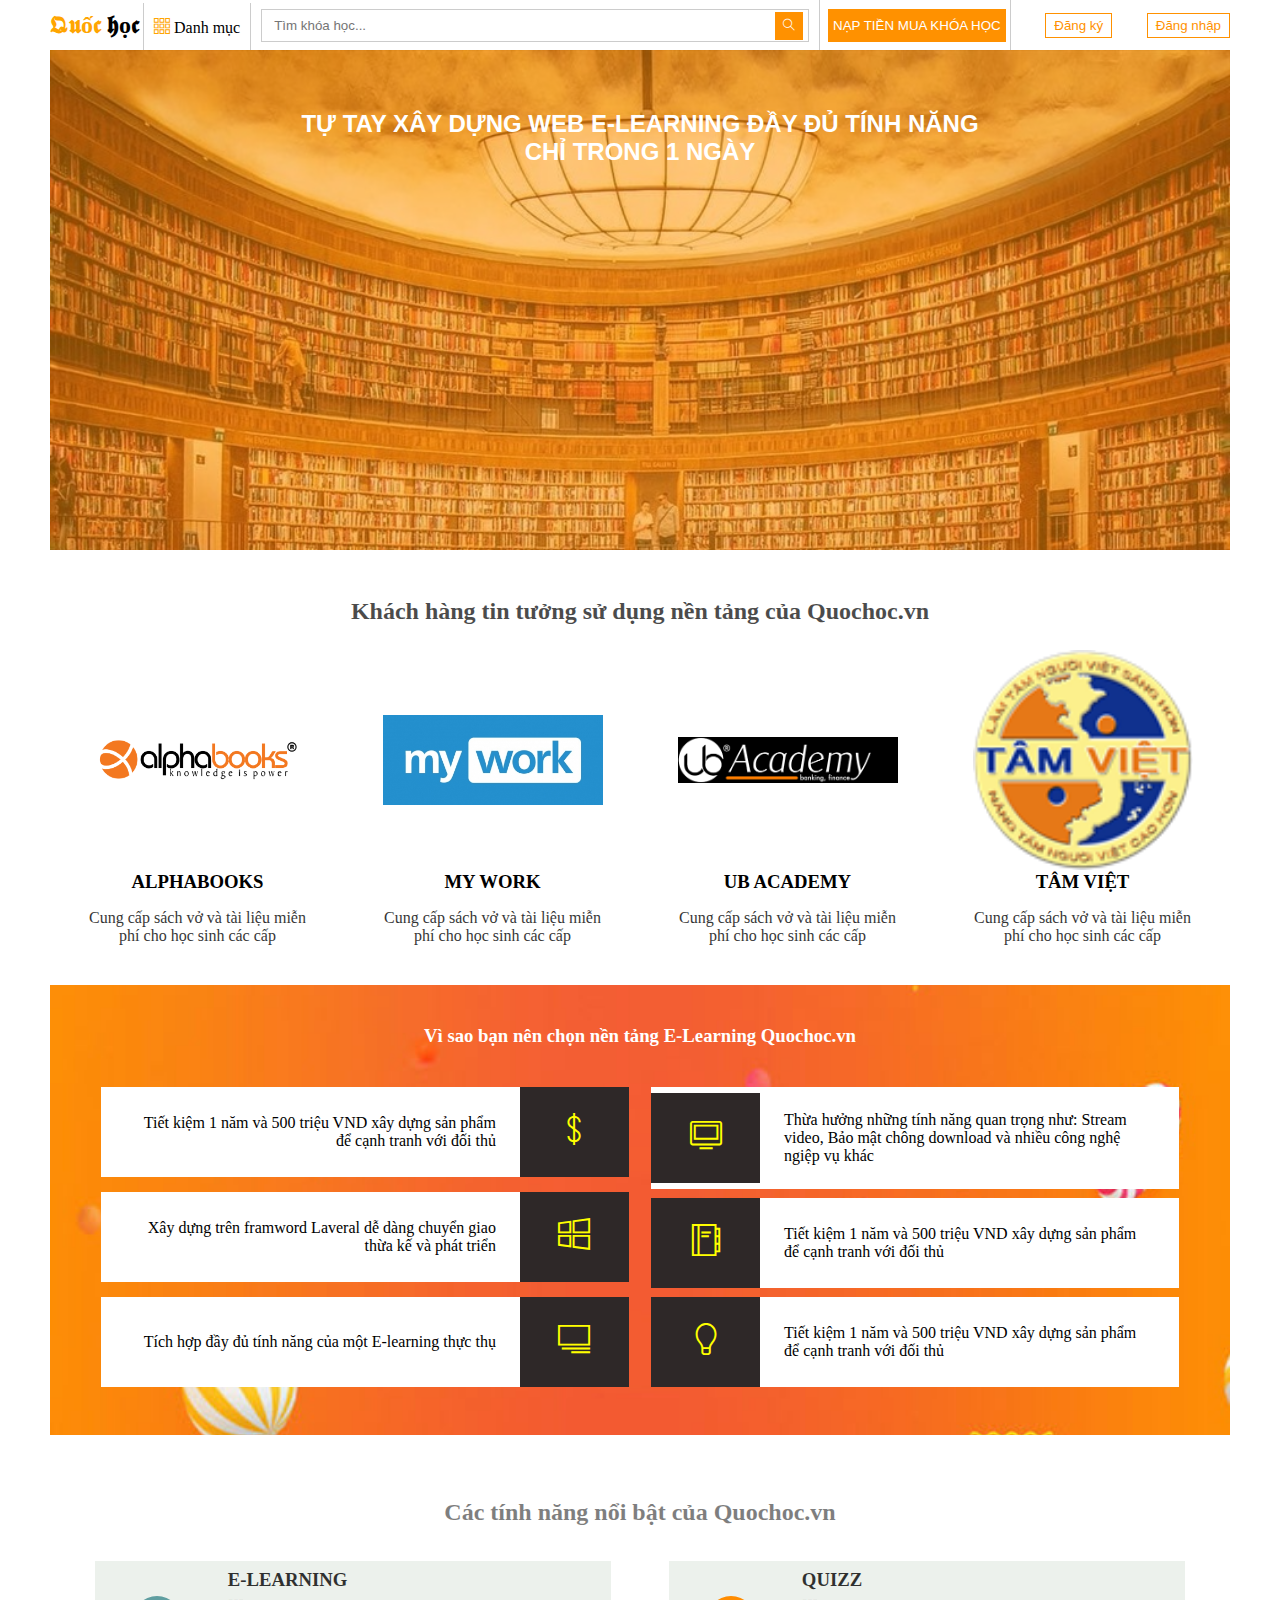
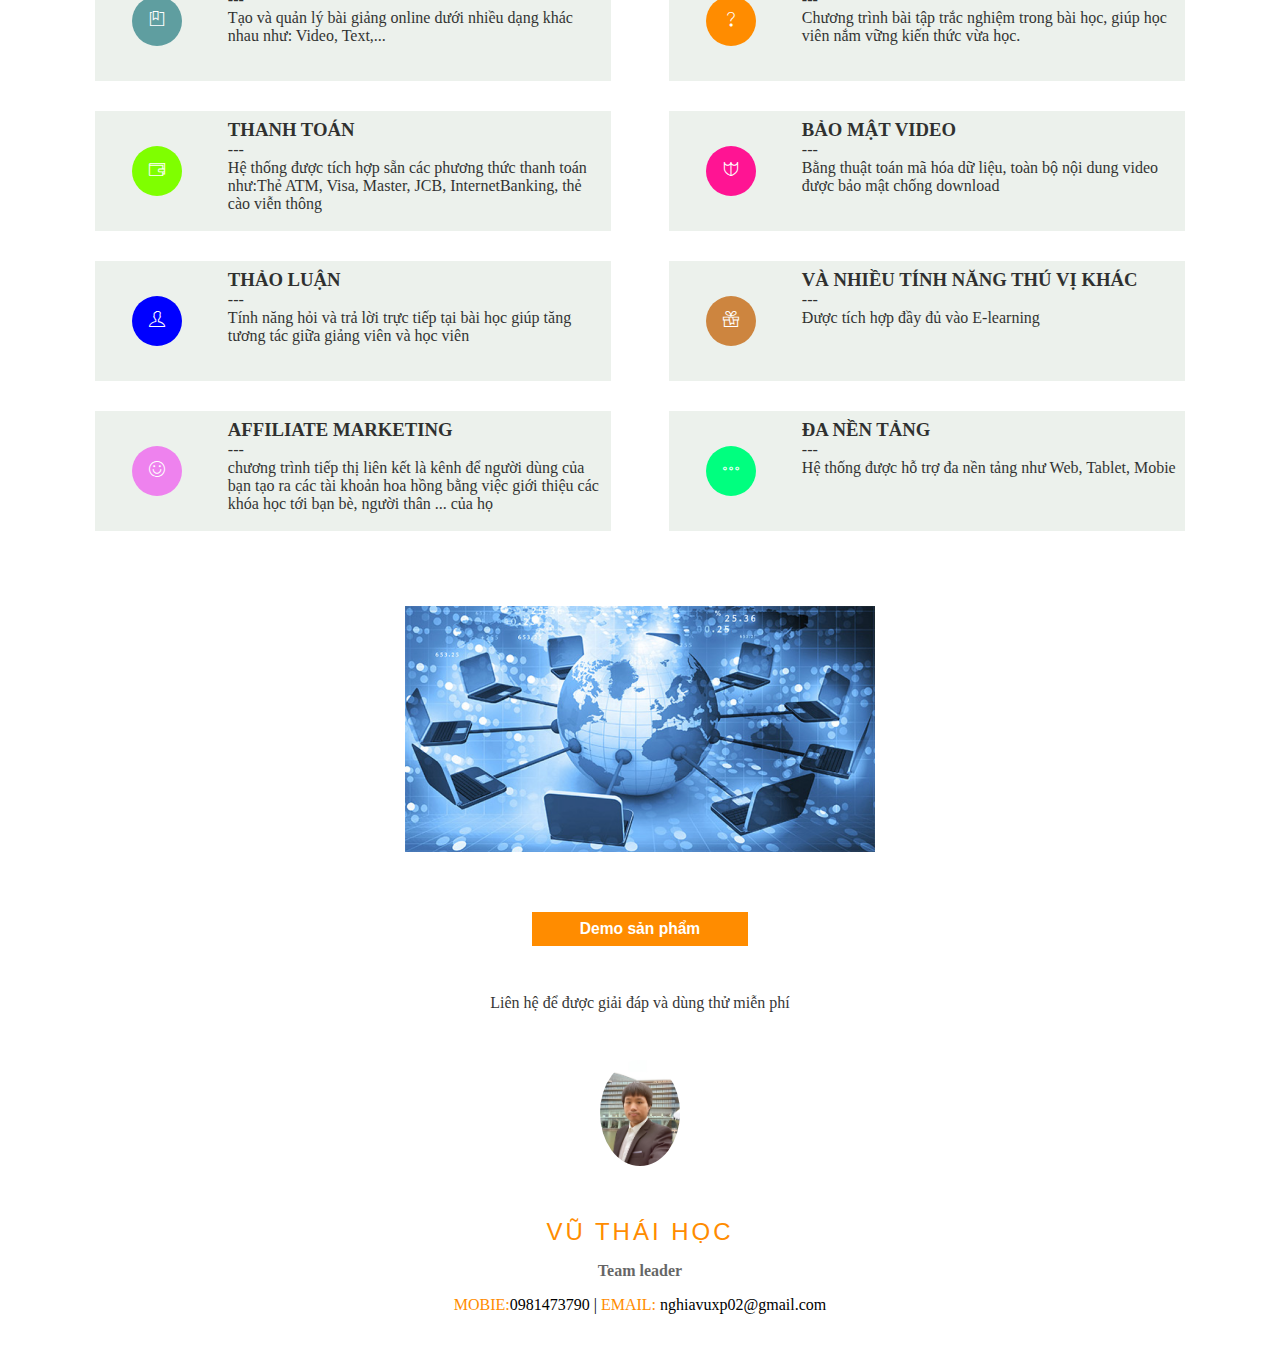
<file: index.html>
<!DOCTYPE html>
<html lang="en">
<head>
    <meta charset="UTF-8">
    <meta http-equiv="X-UA-Compatible" content="IE=edge">
    <meta name="viewport" content="width=device-width, initial-scale=1.0">
    <title>QuocHoc.vn</title>
    <link rel="stylesheet" href="./asset/style/main.css">
    <link rel="stylesheet" href="./asset/style/themify-icons/themify-icons.css">
</head>
<body>
    <div id="header">
        <div class="name-web">
            <h2 class="name"> <span class="quoc">𝕼𝖚ố𝖈</span> 𝖍ọ𝖈</h2>
            
               <p class="danh-muc"> <i class="ti-layout-grid3"></i> Danh mục</p>
            
        </div>
      
        <div class="search">
            <input type="text" placeholder="Tìm khóa học..." >
       
            <span class="search-icon"><i class="ti-search"></i></span>

        </div>
        <div class="buttons">
           <div class="nap-tien">
                <button class="recharge">Nạp tiền mua khóa học</button>
            </div>
            <div> <button class="sign-in">Đăng ký</button></div>
       
      <div>  <button class="dang-nhap">Đăng nhập</button></div>
        </div>
      
        
    </div>
      <div id="container">
            <div class="introduce">
                <div class="sologan">
                    <h2 >Tự tay xây dựng Web E-Learning đầy đủ tính năng</h2>
                    <h2 >chỉ trong 1 ngày</h2>
                </div>
               

            </div>
            <div class="introduce-customer">
                <h2 class="heading">
                    Khách hàng tin tưởng sử dụng nền tảng của Quochoc.vn
                </h2>
                <div class="list-customers">
                   
                    <div class="customer">
                        <div class="img-brand">
                            <img src="./asset/img/uc-20-1536x427.png" alt="">
                        </div>
                         <h3 class="name-brand">Alphabooks</h3>
                         <p class="description">Cung cấp sách vở và tài liệu miễn phí cho học sinh các cấp</p>
                     </div>
                     <div class="customer">
                        <div class="img-brand">
                            <img src="./asset/img/logo.jpg" alt="">
                        </div>
                         <h3 class="name-brand">My Work</h3>
                         <p class="description">Cung cấp sách vở và tài liệu miễn phí cho học sinh các cấp</p>
                     </div>
                     <div class="customer">
                        <div class="img-brand">
                            <img src="./asset/img/âcdemy.png" alt="">
                        </div>
                         <h3 class="name-brand">Ub Academy</h3>
                         <p class="description">Cung cấp sách vở và tài liệu miễn phí cho học sinh các cấp</p>
                     </div>
                     <div class="customer">
                        <div class="img-brand">
                            <img src="./asset/img/logo-tam-viet.png" alt="">
                        </div>
                         <h3 class="name-brand">Tâm Việt</h3>
                         <p class="description">Cung cấp sách vở và tài liệu miễn phí cho học sinh các cấp</p>
                     </div>

                   
                </div>
                
            </div>
            <div class="convince">
                <h3 class="heading">Vì sao bạn nên chọn nền tảng E-Learning Quochoc.vn</h3>
               <div class="list-reasons">
                  <div class="reason1">
                      <div class="reason">
                          <p class="descript-reason">
                            Tiết kiệm 1 năm và 500 triệu VND xây dựng sản phẩm để <span class="left">cạnh tranh với đối thủ</span>
                        </p>
                          <span class="icon-sys"><i class="ti-money"></i></span>
                      </div>
                      <div class="reason">
                        <p class="descript-reason">Xây dựng trên framword Laveral dễ dàng chuyển giao thừa kế và phát triển</p>
                        <span class="icon-sys"><i class="ti-microsoft"></i></span>
                    </div>
                    <div class="reason">
                        <p class="descript-reason">Tích hợp đầy đủ tính năng của một E-learning thực thụ</p>
                        <span class="icon-sys"><i class="ti-layout-media-right-alt"></i></span>
                    </div>
                  </div>
                  <div class="reason2">
                    <div class="reason">
                        <span class="icon-sys"><i class="ti-desktop"></i></span>
                        <p class="descript-reason"> Thừa hưởng những tính năng quan trọng như: 
                            Stream video, Bảo mật chông download và nhiều công nghệ 
                            ngiệp vụ khác</p>
                    </div>
                    <div class="reason">
                        <span class="icon-sys"><i class="ti-agenda"></i></span>
                        <p class="descript-reason">Tiết kiệm 1 năm và 500 triệu VND xây dựng sản phẩm để cạnh tranh với đối thủ</p>
                    </div>
                    <div class="reason">
                        <span class="icon-sys"><i class="ti-light-bulb"></i></span>
                        <p class="descript-reason">Tiết kiệm 1 năm và 500 triệu VND xây dựng sản phẩm để cạnh tranh với đối thủ</p>
                    </div>
                  </div>
               </div>
            

               </div>
                <div class="function-hightlight">
                    <div class="heading">
                        <h2>Các tính năng nổi bật của Quochoc.vn</h2>
                    </div>
                    <div class="functions">
                        <div class="functions1">
                            <div class="function">
                             <div class="fram-icon">
                                 <span class="icon">
                                     <i class="ti-bookmark-alt"></i>
                                 </span>
                             </div>
                             <div class="description">
                                 <h3>E-learning</h3>
                                 <P>---</P>
                                 <p>Tạo và quản lý bài giảng online dưới nhiều dạng
                                     khác nhau như: Video, Text,...
                                 </p>
                             </div>
                                </div>
                                <div class="function">
                                    <div class="fram-icon">
                                        <span class="icon" style="background-color:chartreuse;">
                                            <i class="ti-wallet"></i>
                                        </span>
                                    </div>
                                    <div class="description">
                                        <h3>Thanh toán</h3>
                                        <P>---</P>
                                        <p>Hệ thống được tích hợp sẵn các phương thức 
                                            thanh toán như:Thẻ ATM, Visa, Master, JCB,
                                            InternetBanking, thẻ cào viễn thông
                                        </p>
                                    </div>
                                       </div>
                                       <div class="function">
                                        <div class="fram-icon">
                                            <span class="icon" style="background-color: blue;">
                                                <i class="ti-user"></i>
                                            </span>
                                        </div>
                                        <div class="description">
                                            <h3>Thảo luận</h3>
                                            <P>---</P>
                                            <p>Tính năng hỏi và trả lời trực tiếp tại bài học
                                                giúp tăng tương tác giữa giảng viên và học viên
                                            </p>
                                        </div>
                                           </div>
                                           <div class="function">
                                            <div class="fram-icon">
                                                <span class="icon" style="background-color: violet;">
                                                    <i class="ti-face-smile"></i>
                                                </span>
                                            </div>
                                            <div class="description">
                                                <h3>Affiliate Marketing</h3>
                                                <P>---</P>
                                                <p>chương trình tiếp thị liên kết 
                                                là kênh để người dùng của bạn tạo ra các tài khoản hoa
                                                 hồng bằng việc giới thiệu các khóa học tới bạn bè, người thân 
                                                 ... của họ
                                                </p>
                                            </div>
                                               </div>
                                       

                            </div>
                            <div class="functions2">
                                <div class="function">
                                    <div class="fram-icon">
                                        <span class="icon" style="background-color: darkorange;">
                                            <i class="ti-help"></i>
                                        </span>
                                    </div>
                                    <div class="description">
                                        <h3>Quizz</h3>
                                        <P>---</P>
                                        <p>Chương trình bài tập trắc nghiệm trong bài học,
                                            giúp học viên nắm vững kiến thức vừa học.
                                        </p>
                                    </div>
                                       </div>
                                       <div class="function">
                                           <div class="fram-icon">
                                               <span class="icon" style="background-color:deeppink;">
                                                   <i class="ti-shield"></i>
                                               </span>
                                           </div>
                                           <div class="description">
                                               <h3>Bảo mật Video</h3>
                                               <P>---</P>
                                               <p>Bằng thuật toán mã hóa dữ liệu, toàn bộ nội dung video được bảo 
                                                   mật chống download
                                               </p>
                                           </div>
                                              </div>
                                              <div class="function">
                                               <div class="fram-icon">
                                                   <span class="icon" style="background-color:peru;">
                                                       <i class="ti-gift"></i>
                                                   </span>
                                               </div>
                                               <div class="description">
                                                   <h3>Và nhiều tính năng thú vị khác</h3>
                                                   <P>---</P>
                                                   <p>Được tích hợp đầy đủ vào E-learning
                                                   </p>
                                               </div>
                                                  </div>
                                                  <div class="function">
                                                   <div class="fram-icon">
                                                       <span class="icon" style="background-color:springgreen">
                                                           <i class="ti-more"></i>
                                                       </span>
                                                   </div>
                                                   <div class="description">
                                                       <h3>Đa nền tảng</h3>
                                                       <P>---</P>
                                                       <p> Hệ thống được hỗ trợ đa nền tảng như Web, Tablet, Mobie</p>
                                                   </div>
                                                      </div>
                                              
                            </div>


                        </div>
                    </div>
                </div>
            </div>
    <div class="footer">
        <div class="footer-img">
            <img src="./asset/img/mangmaytinhlagi.png" alt="">

        </div>
        
        <button class="demo"><h3>Demo sản phẩm</h3></button>
        <div class="contact">
            <p>Liên hệ để được giải đáp và dùng thử miễn phí</p>
            <div class="leader">
                <div class="img-leader">
                    <img src="./asset/img/leader.jpg" alt="">
                </div>
            </div>
            <h2 class="name-leader">VŨ THÁI HỌC</h2>
            <h4 class="team">Team leader</h4>
            <div class="method-contact">
                <span class="mobie">Mobie:</span>0981473790 | <span class="email">Email:</span> nghiavuxp02@gmail.com
            </div>
        </div>
    </div>
        </div>
</body>
</html>
</file>
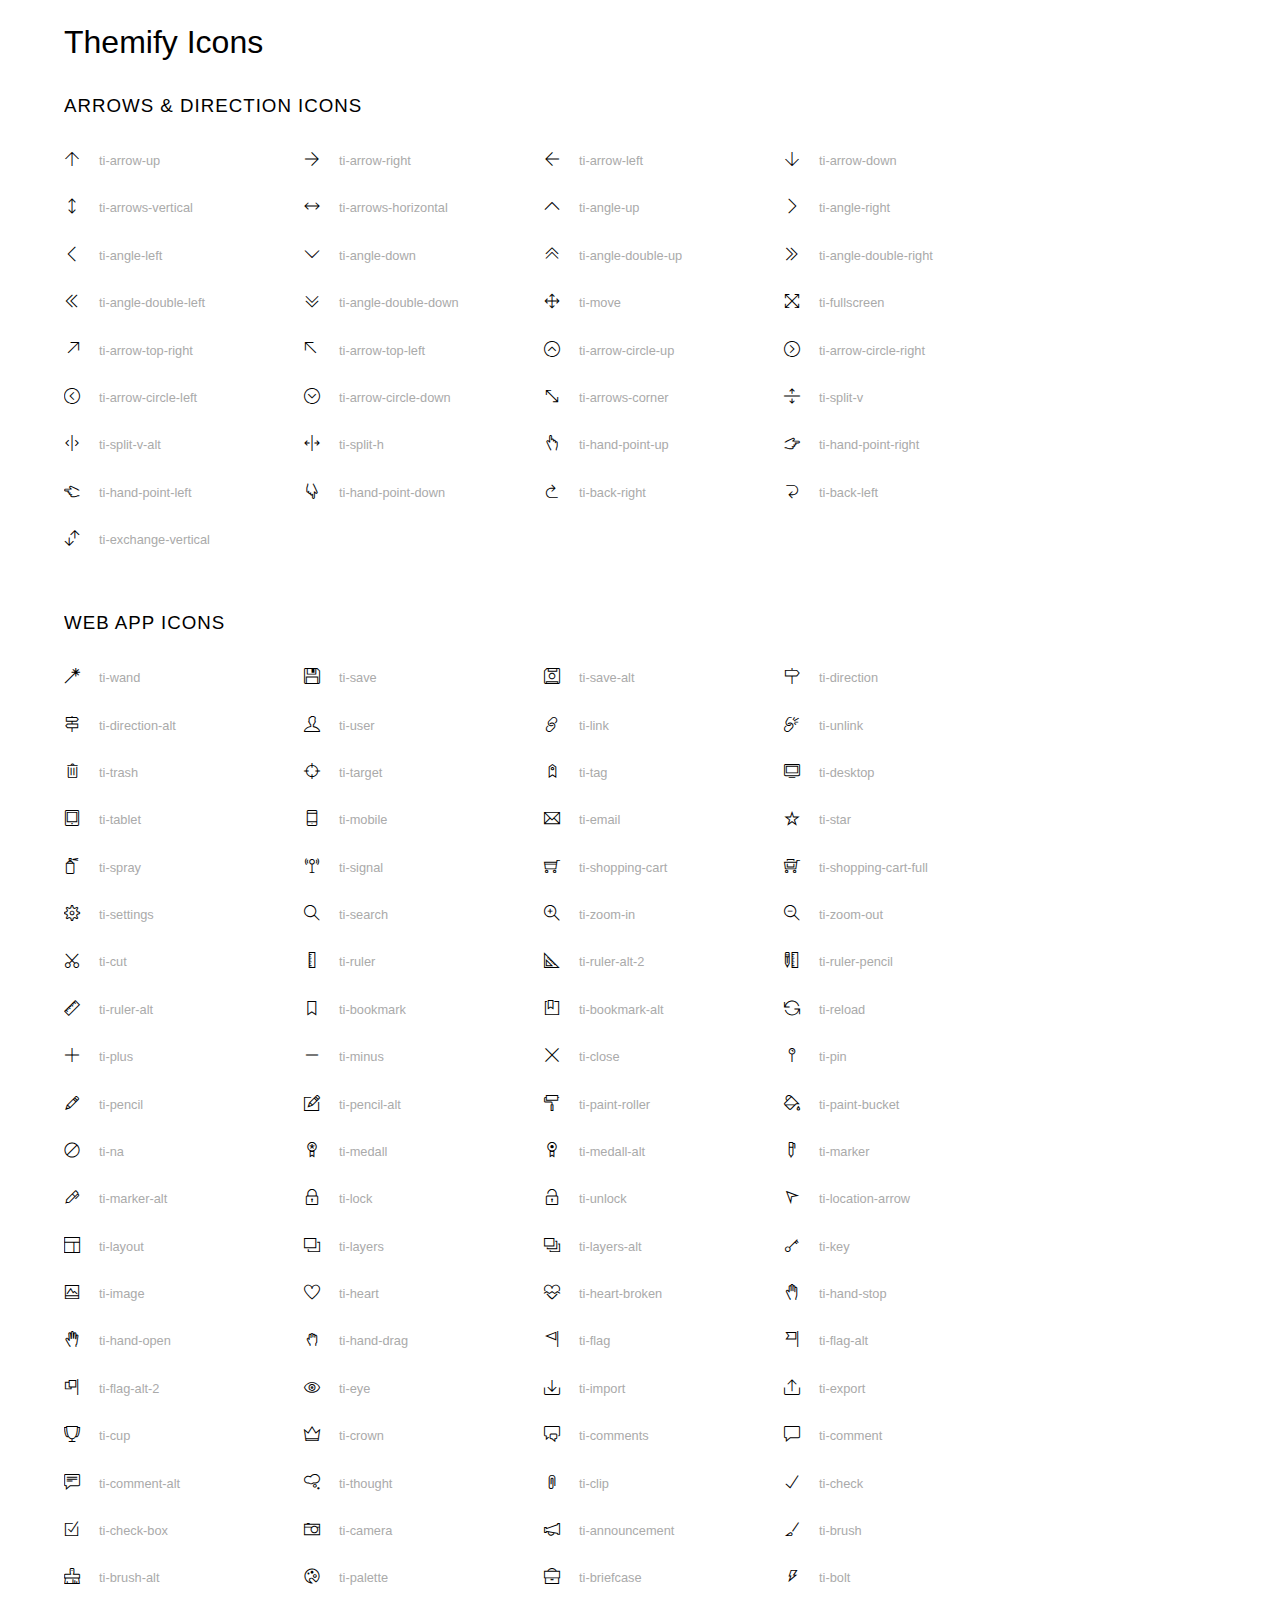
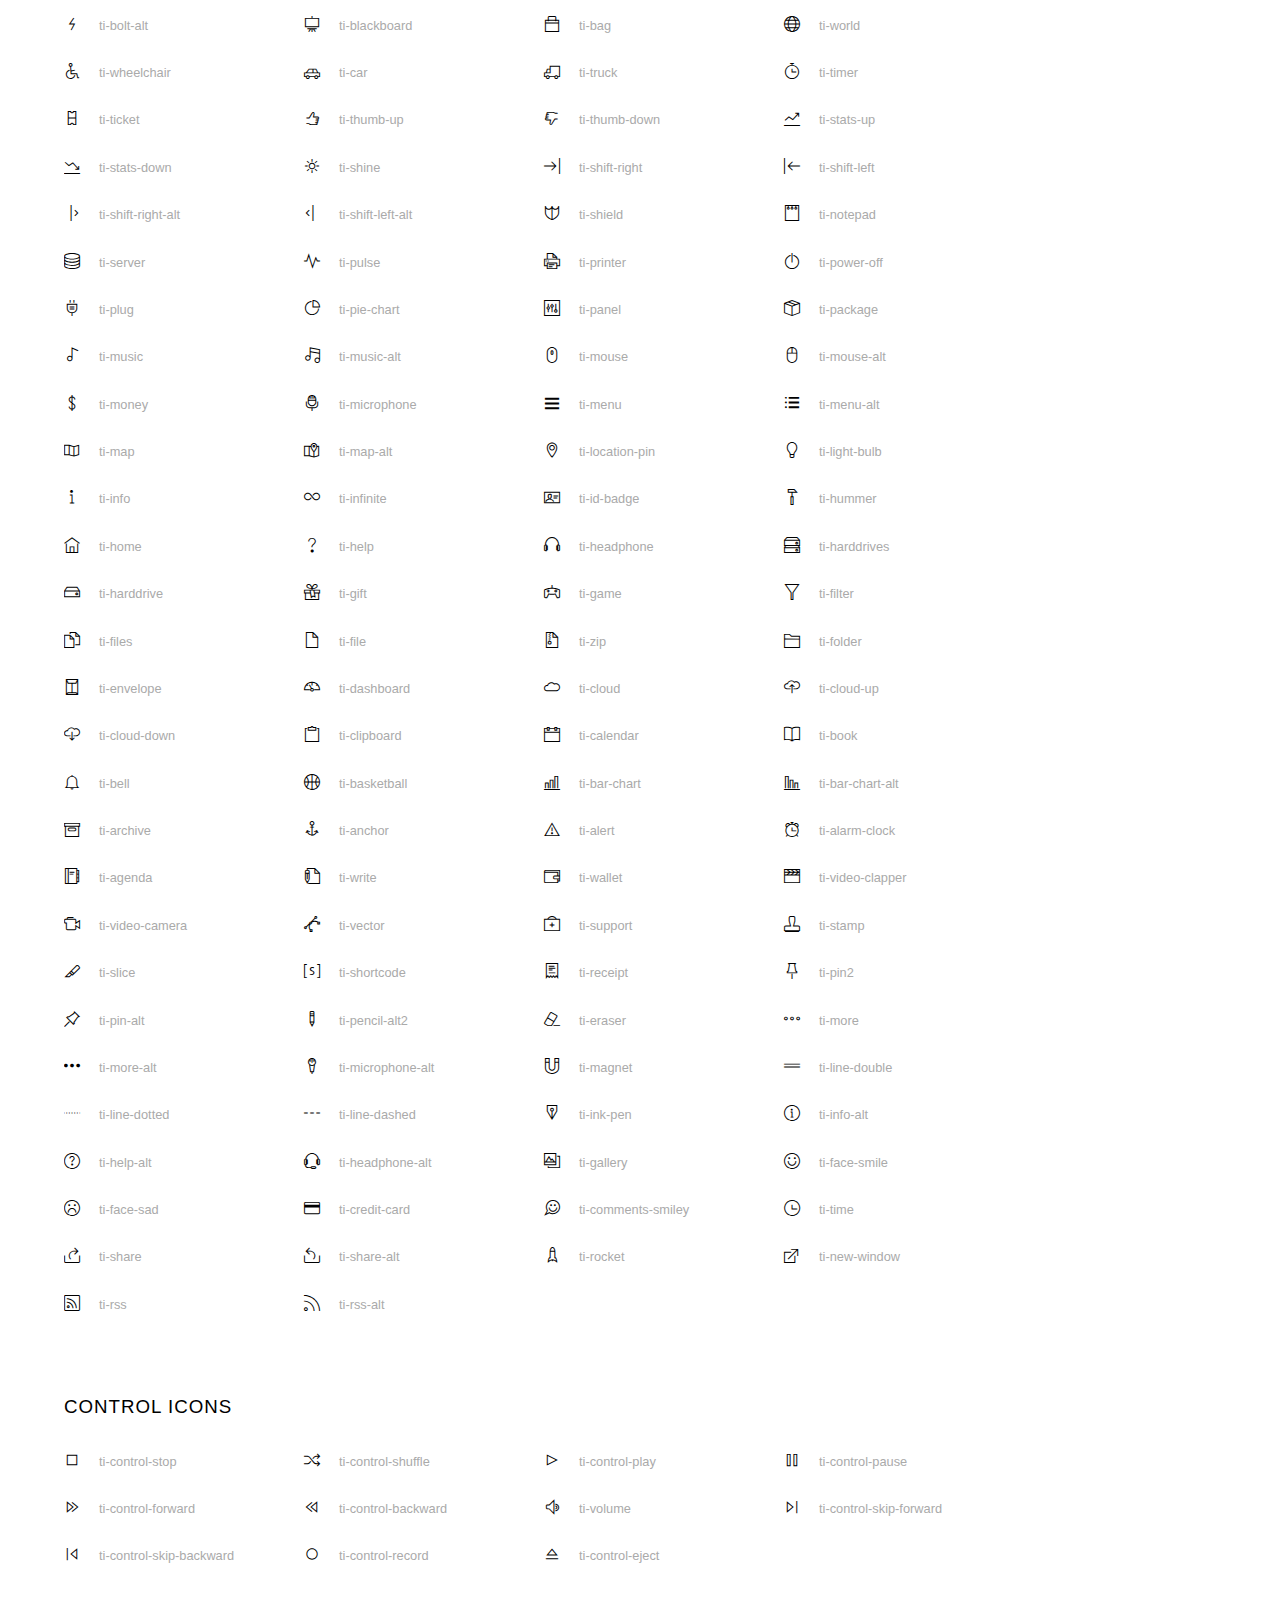
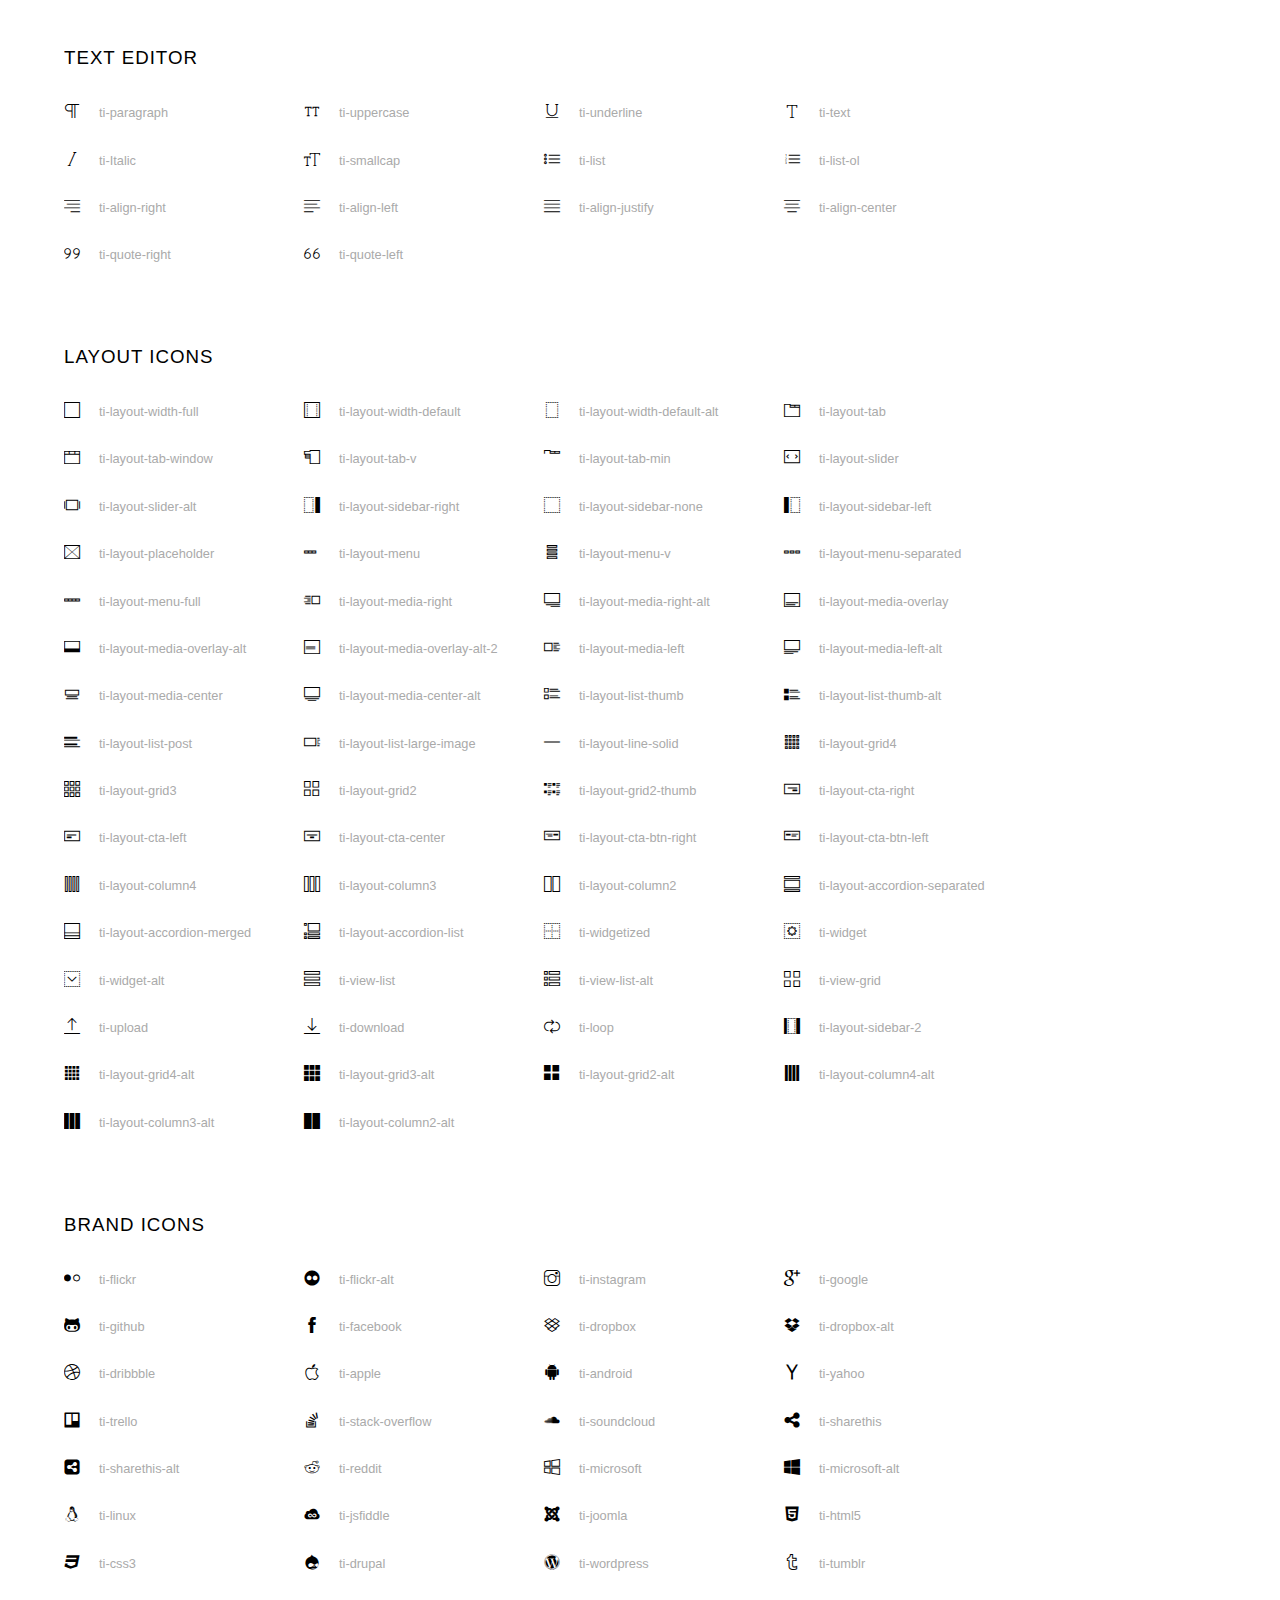
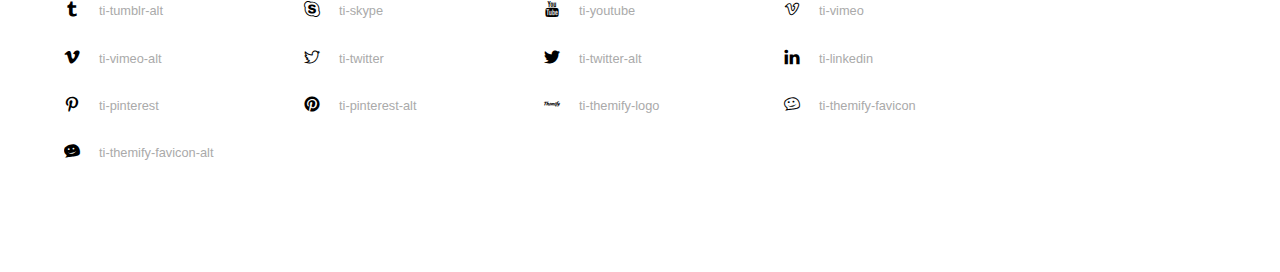
<file: asset/style/themify-icons/index.html>
<!doctype html>
<html>
<head>
	<meta charset="utf-8">
	<title>Themify Icon Font</title>
	<meta name="viewport" content="width=device-width">
	<link rel="stylesheet" href="demo-files/demo.css">
	<link rel="stylesheet" href="themify-icons.css">
	<!--[if lt IE 8]><!-->
	<link rel="stylesheet" href="ie7/ie7.css">
	<!--<![endif]-->
</head>
<body>
	<h1>Themify Icons</h1>

	<div class="icon-section">

		<div class="icon-section">
			<h3>Arrows &amp; Direction Icons </h3>

			<div class="icon-container">
				<span class="ti-arrow-up"></span><span class="icon-name"> ti-arrow-up</span>
			</div>
			<div class="icon-container">
				<span class="ti-arrow-right"></span><span class="icon-name"> ti-arrow-right</span>
			</div>
			<div class="icon-container">
				<span class="ti-arrow-left"></span><span class="icon-name"> ti-arrow-left</span>
			</div>
			<div class="icon-container">
				<span class="ti-arrow-down"></span><span class="icon-name"> ti-arrow-down</span>
			</div>
			<div class="icon-container">
				<span class="ti-arrows-vertical"></span><span class="icon-name"> ti-arrows-vertical</span>
			</div>
			<div class="icon-container">
				<span class="ti-arrows-horizontal"></span><span class="icon-name"> ti-arrows-horizontal</span>
			</div>
			<div class="icon-container">
				<span class="ti-angle-up"></span><span class="icon-name"> ti-angle-up</span>
			</div>
			<div class="icon-container">
				<span class="ti-angle-right"></span><span class="icon-name"> ti-angle-right</span>
			</div>
			<div class="icon-container">
				<span class="ti-angle-left"></span><span class="icon-name"> ti-angle-left</span>
			</div>
			<div class="icon-container">
				<span class="ti-angle-down"></span><span class="icon-name"> ti-angle-down</span>
			</div>	
			<div class="icon-container">
				<span class="ti-angle-double-up"></span><span class="icon-name"> ti-angle-double-up</span>
			</div>
			<div class="icon-container">
				<span class="ti-angle-double-right"></span><span class="icon-name"> ti-angle-double-right</span>
			</div>
			<div class="icon-container">
				<span class="ti-angle-double-left"></span><span class="icon-name"> ti-angle-double-left</span>
			</div>
			<div class="icon-container">
				<span class="ti-angle-double-down"></span><span class="icon-name"> ti-angle-double-down</span>
			</div>					
			<div class="icon-container">
				<span class="ti-move"></span><span class="icon-name"> ti-move</span>
			</div>
			<div class="icon-container">
				<span class="ti-fullscreen"></span><span class="icon-name"> ti-fullscreen</span>
			</div>
			<div class="icon-container">
				<span class="ti-arrow-top-right"></span><span class="icon-name"> ti-arrow-top-right</span>
			</div>
			<div class="icon-container">
				<span class="ti-arrow-top-left"></span><span class="icon-name"> ti-arrow-top-left</span>
			</div>
			<div class="icon-container">
				<span class="ti-arrow-circle-up"></span><span class="icon-name"> ti-arrow-circle-up</span>
			</div>
			<div class="icon-container">
				<span class="ti-arrow-circle-right"></span><span class="icon-name"> ti-arrow-circle-right</span>
			</div>
			<div class="icon-container">
				<span class="ti-arrow-circle-left"></span><span class="icon-name"> ti-arrow-circle-left</span>
			</div>
			<div class="icon-container">
				<span class="ti-arrow-circle-down"></span><span class="icon-name"> ti-arrow-circle-down</span>
			</div>
			<div class="icon-container">
				<span class="ti-arrows-corner"></span><span class="icon-name"> ti-arrows-corner</span>
			</div>
			<div class="icon-container">
				<span class="ti-split-v"></span><span class="icon-name"> ti-split-v</span>
			</div>

			<div class="icon-container">
				<span class="ti-split-v-alt"></span><span class="icon-name"> ti-split-v-alt</span>
			</div>
			<div class="icon-container">
				<span class="ti-split-h"></span><span class="icon-name"> ti-split-h</span>
			</div>
			<div class="icon-container">
				<span class="ti-hand-point-up"></span><span class="icon-name"> ti-hand-point-up</span>
			</div>
			<div class="icon-container">
				<span class="ti-hand-point-right"></span><span class="icon-name"> ti-hand-point-right</span>
			</div>
			<div class="icon-container">
				<span class="ti-hand-point-left"></span><span class="icon-name"> ti-hand-point-left</span>
			</div>
			<div class="icon-container">
				<span class="ti-hand-point-down"></span><span class="icon-name"> ti-hand-point-down</span>
			</div>
			<div class="icon-container">
				<span class="ti-back-right"></span><span class="icon-name"> ti-back-right</span>
			</div>
			<div class="icon-container">
				<span class="ti-back-left"></span><span class="icon-name"> ti-back-left</span>
			</div>
			<div class="icon-container">
				<span class="ti-exchange-vertical"></span><span class="icon-name"> ti-exchange-vertical</span>
			</div>

		</div> <!-- Arrows Icons -->



		<h3>Web App Icons</h3>
		
		<div class="icon-section">

			<div class="icon-container">
				<span class="ti-wand"></span><span class="icon-name"> ti-wand</span>
			</div>
			<div class="icon-container">
				<span class="ti-save"></span><span class="icon-name"> ti-save</span>
			</div>
			<div class="icon-container">
				<span class="ti-save-alt"></span><span class="icon-name"> ti-save-alt</span>
			</div>

			<div class="icon-container">
				<span class="ti-direction"></span><span class="icon-name"> ti-direction</span>
			</div>
			<div class="icon-container">
				<span class="ti-direction-alt"></span><span class="icon-name"> ti-direction-alt</span>
			</div>
			<div class="icon-container">
				<span class="ti-user"></span><span class="icon-name"> ti-user</span>
			</div>
			<div class="icon-container">
				<span class="ti-link"></span><span class="icon-name"> ti-link</span>
			</div>
			<div class="icon-container">
				<span class="ti-unlink"></span><span class="icon-name"> ti-unlink</span>
			</div>
			<div class="icon-container">
				<span class="ti-trash"></span><span class="icon-name"> ti-trash</span>
			</div>
			<div class="icon-container">
				<span class="ti-target"></span><span class="icon-name"> ti-target</span>
			</div>
			<div class="icon-container">
				<span class="ti-tag"></span><span class="icon-name"> ti-tag</span>
			</div>
			<div class="icon-container">
				<span class="ti-desktop"></span><span class="icon-name"> ti-desktop</span>
			</div>
			<div class="icon-container">
				<span class="ti-tablet"></span><span class="icon-name"> ti-tablet</span>
			</div>
			<div class="icon-container">
				<span class="ti-mobile"></span><span class="icon-name"> ti-mobile</span>
			</div>
			<div class="icon-container">
				<span class="ti-email"></span><span class="icon-name"> ti-email</span>
			</div>	
			<div class="icon-container">
				<span class="ti-star"></span><span class="icon-name"> ti-star</span>
			</div>
			<div class="icon-container">
				<span class="ti-spray"></span><span class="icon-name"> ti-spray</span>
			</div>
			<div class="icon-container">
				<span class="ti-signal"></span><span class="icon-name"> ti-signal</span>
			</div>
			<div class="icon-container">
				<span class="ti-shopping-cart"></span><span class="icon-name"> ti-shopping-cart</span>
			</div>
			<div class="icon-container">
				<span class="ti-shopping-cart-full"></span><span class="icon-name"> ti-shopping-cart-full</span>
			</div>
			<div class="icon-container">
				<span class="ti-settings"></span><span class="icon-name"> ti-settings</span>
			</div>
			<div class="icon-container">
				<span class="ti-search"></span><span class="icon-name"> ti-search</span>
			</div>
			<div class="icon-container">
				<span class="ti-zoom-in"></span><span class="icon-name"> ti-zoom-in</span>
			</div>
			<div class="icon-container">
				<span class="ti-zoom-out"></span><span class="icon-name"> ti-zoom-out</span>
			</div>
			<div class="icon-container">
				<span class="ti-cut"></span><span class="icon-name"> ti-cut</span>
			</div>
			<div class="icon-container">
				<span class="ti-ruler"></span><span class="icon-name"> ti-ruler</span>
			</div>
			<div class="icon-container">
				<span class="ti-ruler-alt-2"></span><span class="icon-name"> ti-ruler-alt-2</span>
			</div>			
			<div class="icon-container">
				<span class="ti-ruler-pencil"></span><span class="icon-name"> ti-ruler-pencil</span>
			</div>
			<div class="icon-container">
				<span class="ti-ruler-alt"></span><span class="icon-name"> ti-ruler-alt</span>
			</div>
			<div class="icon-container">
				<span class="ti-bookmark"></span><span class="icon-name"> ti-bookmark</span>
			</div>
			<div class="icon-container">
				<span class="ti-bookmark-alt"></span><span class="icon-name"> ti-bookmark-alt</span>
			</div>
			<div class="icon-container">
				<span class="ti-reload"></span><span class="icon-name"> ti-reload</span>
			</div>
			<div class="icon-container">
				<span class="ti-plus"></span><span class="icon-name"> ti-plus</span>
			</div>
			<div class="icon-container">
				<span class="ti-minus"></span><span class="icon-name"> ti-minus</span>
			</div>
			<div class="icon-container">
				<span class="ti-close"></span><span class="icon-name"> ti-close</span>
			</div>			
			<div class="icon-container">
				<span class="ti-pin"></span><span class="icon-name"> ti-pin</span>
			</div>
			<div class="icon-container">
				<span class="ti-pencil"></span><span class="icon-name"> ti-pencil</span>
			</div>
					
		  	<div class="icon-container">
				<span class="ti-pencil-alt"></span><span class="icon-name"> ti-pencil-alt</span>
			</div>
			<div class="icon-container">
				<span class="ti-paint-roller"></span><span class="icon-name"> ti-paint-roller</span>
			</div>
			<div class="icon-container">
				<span class="ti-paint-bucket"></span><span class="icon-name"> ti-paint-bucket</span>
			</div>
			<div class="icon-container">
				<span class="ti-na"></span><span class="icon-name"> ti-na</span>
			</div>
			<div class="icon-container">
				<span class="ti-medall"></span><span class="icon-name"> ti-medall</span>
			</div>
			<div class="icon-container">
				<span class="ti-medall-alt"></span><span class="icon-name"> ti-medall-alt</span>
			</div>
			<div class="icon-container">
				<span class="ti-marker"></span><span class="icon-name"> ti-marker</span>
			</div>
			<div class="icon-container">
				<span class="ti-marker-alt"></span><span class="icon-name"> ti-marker-alt</span>
			</div>

			<div class="icon-container">
				<span class="ti-lock"></span><span class="icon-name"> ti-lock</span>
			</div>
			<div class="icon-container">
				<span class="ti-unlock"></span><span class="icon-name"> ti-unlock</span>
			</div>
			<div class="icon-container">
				<span class="ti-location-arrow"></span><span class="icon-name"> ti-location-arrow</span>
			</div>
			<div class="icon-container">
				<span class="ti-layout"></span><span class="icon-name"> ti-layout</span>
			</div>
			<div class="icon-container">
				<span class="ti-layers"></span><span class="icon-name"> ti-layers</span>
			</div>
			<div class="icon-container">
				<span class="ti-layers-alt"></span><span class="icon-name"> ti-layers-alt</span>
			</div>
			<div class="icon-container">
				<span class="ti-key"></span><span class="icon-name"> ti-key</span>
			</div>
			<div class="icon-container">
				<span class="ti-image"></span><span class="icon-name"> ti-image</span>
			</div>
			<div class="icon-container">
				<span class="ti-heart"></span><span class="icon-name"> ti-heart</span>
			</div>
			<div class="icon-container">
				<span class="ti-heart-broken"></span><span class="icon-name"> ti-heart-broken</span>
			</div>
			<div class="icon-container">
				<span class="ti-hand-stop"></span><span class="icon-name"> ti-hand-stop</span>
			</div>
			<div class="icon-container">
				<span class="ti-hand-open"></span><span class="icon-name"> ti-hand-open</span>
			</div>
			<div class="icon-container">
				<span class="ti-hand-drag"></span><span class="icon-name"> ti-hand-drag</span>
			</div>
			<div class="icon-container">
				<span class="ti-flag"></span><span class="icon-name"> ti-flag</span>
			</div>
			<div class="icon-container">
				<span class="ti-flag-alt"></span><span class="icon-name"> ti-flag-alt</span>
			</div>
			<div class="icon-container">
				<span class="ti-flag-alt-2"></span><span class="icon-name"> ti-flag-alt-2</span>
			</div>
			<div class="icon-container">
				<span class="ti-eye"></span><span class="icon-name"> ti-eye</span>
			</div>
			<div class="icon-container">
				<span class="ti-import"></span><span class="icon-name"> ti-import</span>
			</div>			
			<div class="icon-container">
				<span class="ti-export"></span><span class="icon-name"> ti-export</span>
			</div>
			<div class="icon-container">
				<span class="ti-cup"></span><span class="icon-name"> ti-cup</span>
			</div>
			<div class="icon-container">
				<span class="ti-crown"></span><span class="icon-name"> ti-crown</span>
			</div>
			<div class="icon-container">
				<span class="ti-comments"></span><span class="icon-name"> ti-comments</span>
			</div>
			<div class="icon-container">
				<span class="ti-comment"></span><span class="icon-name"> ti-comment</span>
			</div>
			<div class="icon-container">
				<span class="ti-comment-alt"></span><span class="icon-name"> ti-comment-alt</span>
			</div>
			<div class="icon-container">
				<span class="ti-thought"></span><span class="icon-name"> ti-thought</span>
			</div>			
			<div class="icon-container">
				<span class="ti-clip"></span><span class="icon-name"> ti-clip</span>
			</div>

			<div class="icon-container">
				<span class="ti-check"></span><span class="icon-name"> ti-check</span>
			</div>
			<div class="icon-container">
				<span class="ti-check-box"></span><span class="icon-name"> ti-check-box</span>
			</div>
			<div class="icon-container">
				<span class="ti-camera"></span><span class="icon-name"> ti-camera</span>
			</div>
			<div class="icon-container">
				<span class="ti-announcement"></span><span class="icon-name"> ti-announcement</span>
			</div>
			<div class="icon-container">
				<span class="ti-brush"></span><span class="icon-name"> ti-brush</span>
			</div>
			<div class="icon-container">
				<span class="ti-brush-alt"></span><span class="icon-name"> ti-brush-alt</span>
			</div>
			<div class="icon-container">
				<span class="ti-palette"></span><span class="icon-name"> ti-palette</span>
			</div>			
			<div class="icon-container">
				<span class="ti-briefcase"></span><span class="icon-name"> ti-briefcase</span>
			</div>
			<div class="icon-container">
				<span class="ti-bolt"></span><span class="icon-name"> ti-bolt</span>
			</div>
			<div class="icon-container">
				<span class="ti-bolt-alt"></span><span class="icon-name"> ti-bolt-alt</span>
			</div>
			<div class="icon-container">
				<span class="ti-blackboard"></span><span class="icon-name"> ti-blackboard</span>
			</div>
			<div class="icon-container">
				<span class="ti-bag"></span><span class="icon-name"> ti-bag</span>
			</div>
			<div class="icon-container">
				<span class="ti-world"></span><span class="icon-name"> ti-world</span>
			</div>
			<div class="icon-container">
				<span class="ti-wheelchair"></span><span class="icon-name"> ti-wheelchair</span>
			</div>
			<div class="icon-container">
				<span class="ti-car"></span><span class="icon-name"> ti-car</span>
			</div>
			<div class="icon-container">
				<span class="ti-truck"></span><span class="icon-name"> ti-truck</span>
			</div>
			<div class="icon-container">
				<span class="ti-timer"></span><span class="icon-name"> ti-timer</span>
			</div>
			<div class="icon-container">
				<span class="ti-ticket"></span><span class="icon-name"> ti-ticket</span>
			</div>
			<div class="icon-container">
				<span class="ti-thumb-up"></span><span class="icon-name"> ti-thumb-up</span>
			</div>
			<div class="icon-container">
				<span class="ti-thumb-down"></span><span class="icon-name"> ti-thumb-down</span>
			</div>

			<div class="icon-container">
				<span class="ti-stats-up"></span><span class="icon-name"> ti-stats-up</span>
			</div>
			<div class="icon-container">
				<span class="ti-stats-down"></span><span class="icon-name"> ti-stats-down</span>
			</div>
			<div class="icon-container">
				<span class="ti-shine"></span><span class="icon-name"> ti-shine</span>
			</div>
			<div class="icon-container">
				<span class="ti-shift-right"></span><span class="icon-name"> ti-shift-right</span>
			</div>
			<div class="icon-container">
				<span class="ti-shift-left"></span><span class="icon-name"> ti-shift-left</span>
			</div>

			<div class="icon-container">
				<span class="ti-shift-right-alt"></span><span class="icon-name"> ti-shift-right-alt</span>
			</div>
			<div class="icon-container">
				<span class="ti-shift-left-alt"></span><span class="icon-name"> ti-shift-left-alt</span>
			</div>
			<div class="icon-container">
				<span class="ti-shield"></span><span class="icon-name"> ti-shield</span>
			</div>
			<div class="icon-container">
				<span class="ti-notepad"></span><span class="icon-name"> ti-notepad</span>
			</div>
			<div class="icon-container">
				<span class="ti-server"></span><span class="icon-name"> ti-server</span>
			</div>

			<div class="icon-container">
				<span class="ti-pulse"></span><span class="icon-name"> ti-pulse</span>
			</div>
			<div class="icon-container">
				<span class="ti-printer"></span><span class="icon-name"> ti-printer</span>
			</div>
			<div class="icon-container">
				<span class="ti-power-off"></span><span class="icon-name"> ti-power-off</span>
			</div>
			<div class="icon-container">
				<span class="ti-plug"></span><span class="icon-name"> ti-plug</span>
			</div>
			<div class="icon-container">
				<span class="ti-pie-chart"></span><span class="icon-name"> ti-pie-chart</span>
			</div>

			<div class="icon-container">
				<span class="ti-panel"></span><span class="icon-name"> ti-panel</span>
			</div>
			<div class="icon-container">
				<span class="ti-package"></span><span class="icon-name"> ti-package</span>
			</div>
			<div class="icon-container">
				<span class="ti-music"></span><span class="icon-name"> ti-music</span>
			</div>
			<div class="icon-container">
				<span class="ti-music-alt"></span><span class="icon-name"> ti-music-alt</span>
			</div>
			<div class="icon-container">
				<span class="ti-mouse"></span><span class="icon-name"> ti-mouse</span>
			</div>
			<div class="icon-container">
				<span class="ti-mouse-alt"></span><span class="icon-name"> ti-mouse-alt</span>
			</div>
			<div class="icon-container">
				<span class="ti-money"></span><span class="icon-name"> ti-money</span>
			</div>
			<div class="icon-container">
				<span class="ti-microphone"></span><span class="icon-name"> ti-microphone</span>
			</div>
			<div class="icon-container">
				<span class="ti-menu"></span><span class="icon-name"> ti-menu</span>
			</div>
			<div class="icon-container">
				<span class="ti-menu-alt"></span><span class="icon-name"> ti-menu-alt</span>
			</div>
			<div class="icon-container">
				<span class="ti-map"></span><span class="icon-name"> ti-map</span>
			</div>
			<div class="icon-container">
				<span class="ti-map-alt"></span><span class="icon-name"> ti-map-alt</span>
			</div>

			<div class="icon-container">
				<span class="ti-location-pin"></span><span class="icon-name"> ti-location-pin</span>
			</div>

			<div class="icon-container">
				<span class="ti-light-bulb"></span><span class="icon-name"> ti-light-bulb</span>
			</div>
			<div class="icon-container">
				<span class="ti-info"></span><span class="icon-name"> ti-info</span>
			</div>
			<div class="icon-container">
				<span class="ti-infinite"></span><span class="icon-name"> ti-infinite</span>
			</div>
			<div class="icon-container">
				<span class="ti-id-badge"></span><span class="icon-name"> ti-id-badge</span>
			</div>
			<div class="icon-container">
				<span class="ti-hummer"></span><span class="icon-name"> ti-hummer</span>
			</div>
			<div class="icon-container">
				<span class="ti-home"></span><span class="icon-name"> ti-home</span>
			</div>
			<div class="icon-container">
				<span class="ti-help"></span><span class="icon-name"> ti-help</span>
			</div>
			<div class="icon-container">
				<span class="ti-headphone"></span><span class="icon-name"> ti-headphone</span>
			</div>
			<div class="icon-container">
				<span class="ti-harddrives"></span><span class="icon-name"> ti-harddrives</span>
			</div>
			<div class="icon-container">
				<span class="ti-harddrive"></span><span class="icon-name"> ti-harddrive</span>
			</div>
			<div class="icon-container">
				<span class="ti-gift"></span><span class="icon-name"> ti-gift</span>
			</div>
			<div class="icon-container">
				<span class="ti-game"></span><span class="icon-name"> ti-game</span>
			</div>
			<div class="icon-container">
				<span class="ti-filter"></span><span class="icon-name"> ti-filter</span>
			</div>
			<div class="icon-container">
				<span class="ti-files"></span><span class="icon-name"> ti-files</span>
			</div>
			<div class="icon-container">
				<span class="ti-file"></span><span class="icon-name"> ti-file</span>
			</div>
			<div class="icon-container">
				<span class="ti-zip"></span><span class="icon-name"> ti-zip</span>
			</div>
			<div class="icon-container">
				<span class="ti-folder"></span><span class="icon-name"> ti-folder</span>
			</div>			
			<div class="icon-container">
				<span class="ti-envelope"></span><span class="icon-name"> ti-envelope</span>
			</div>


			<div class="icon-container">
				<span class="ti-dashboard"></span><span class="icon-name"> ti-dashboard</span>
			</div>
			<div class="icon-container">
				<span class="ti-cloud"></span><span class="icon-name"> ti-cloud</span>
			</div>
			<div class="icon-container">
				<span class="ti-cloud-up"></span><span class="icon-name"> ti-cloud-up</span>
			</div>
			<div class="icon-container">
				<span class="ti-cloud-down"></span><span class="icon-name"> ti-cloud-down</span>
			</div>
			<div class="icon-container">
				<span class="ti-clipboard"></span><span class="icon-name"> ti-clipboard</span>
			</div>
			<div class="icon-container">
				<span class="ti-calendar"></span><span class="icon-name"> ti-calendar</span>
			</div>
			<div class="icon-container">
				<span class="ti-book"></span><span class="icon-name"> ti-book</span>
			</div>
			<div class="icon-container">
				<span class="ti-bell"></span><span class="icon-name"> ti-bell</span>
			</div>
			<div class="icon-container">
				<span class="ti-basketball"></span><span class="icon-name"> ti-basketball</span>
			</div>
			<div class="icon-container">
				<span class="ti-bar-chart"></span><span class="icon-name"> ti-bar-chart</span>
			</div>
			<div class="icon-container">
				<span class="ti-bar-chart-alt"></span><span class="icon-name"> ti-bar-chart-alt</span>
			</div>


			<div class="icon-container">
				<span class="ti-archive"></span><span class="icon-name"> ti-archive</span>
			</div>
			<div class="icon-container">
				<span class="ti-anchor"></span><span class="icon-name"> ti-anchor</span>
			</div>

			<div class="icon-container">
				<span class="ti-alert"></span><span class="icon-name"> ti-alert</span>
			</div>
			<div class="icon-container">
				<span class="ti-alarm-clock"></span><span class="icon-name"> ti-alarm-clock</span>
			</div>
			<div class="icon-container">
				<span class="ti-agenda"></span><span class="icon-name"> ti-agenda</span>
			</div>
			<div class="icon-container">
				<span class="ti-write"></span><span class="icon-name"> ti-write</span>
			</div>

			<div class="icon-container">
				<span class="ti-wallet"></span><span class="icon-name"> ti-wallet</span>
			</div>
			<div class="icon-container">
				<span class="ti-video-clapper"></span><span class="icon-name"> ti-video-clapper</span>
			</div>
			<div class="icon-container">
				<span class="ti-video-camera"></span><span class="icon-name"> ti-video-camera</span>
			</div>
			<div class="icon-container">
				<span class="ti-vector"></span><span class="icon-name"> ti-vector</span>
			</div>

			<div class="icon-container">
				<span class="ti-support"></span><span class="icon-name"> ti-support</span>
			</div>
			<div class="icon-container">
				<span class="ti-stamp"></span><span class="icon-name"> ti-stamp</span>
			</div>
			<div class="icon-container">
				<span class="ti-slice"></span><span class="icon-name"> ti-slice</span>
			</div>
			<div class="icon-container">
				<span class="ti-shortcode"></span><span class="icon-name"> ti-shortcode</span>
			</div>
			<div class="icon-container">
				<span class="ti-receipt"></span><span class="icon-name"> ti-receipt</span>
			</div>
			<div class="icon-container">
				<span class="ti-pin2"></span><span class="icon-name"> ti-pin2</span>
			</div>
			<div class="icon-container">
				<span class="ti-pin-alt"></span><span class="icon-name"> ti-pin-alt</span>
			</div>
			<div class="icon-container">
				<span class="ti-pencil-alt2"></span><span class="icon-name"> ti-pencil-alt2</span>
			</div>
			<div class="icon-container">
				<span class="ti-eraser"></span><span class="icon-name"> ti-eraser</span>
			</div>			
			<div class="icon-container">
				<span class="ti-more"></span><span class="icon-name"> ti-more</span>
			</div>
			<div class="icon-container">
				<span class="ti-more-alt"></span><span class="icon-name"> ti-more-alt</span>
			</div>
			<div class="icon-container">
				<span class="ti-microphone-alt"></span><span class="icon-name"> ti-microphone-alt</span>
			</div>
			<div class="icon-container">
				<span class="ti-magnet"></span><span class="icon-name"> ti-magnet</span>
			</div>
			<div class="icon-container">
				<span class="ti-line-double"></span><span class="icon-name"> ti-line-double</span>
			</div>
			<div class="icon-container">
				<span class="ti-line-dotted"></span><span class="icon-name"> ti-line-dotted</span>
			</div>
			<div class="icon-container">
				<span class="ti-line-dashed"></span><span class="icon-name"> ti-line-dashed</span>
			</div>

			<div class="icon-container">
				<span class="ti-ink-pen"></span><span class="icon-name"> ti-ink-pen</span>
			</div>
			<div class="icon-container">
				<span class="ti-info-alt"></span><span class="icon-name"> ti-info-alt</span>
			</div>
			<div class="icon-container">
				<span class="ti-help-alt"></span><span class="icon-name"> ti-help-alt</span>
			</div>
			<div class="icon-container">
				<span class="ti-headphone-alt"></span><span class="icon-name"> ti-headphone-alt</span>
			</div>

			<div class="icon-container">
				<span class="ti-gallery"></span><span class="icon-name"> ti-gallery</span>
			</div>
			<div class="icon-container">
				<span class="ti-face-smile"></span><span class="icon-name"> ti-face-smile</span>
			</div>
			<div class="icon-container">
				<span class="ti-face-sad"></span><span class="icon-name"> ti-face-sad</span>
			</div>
			<div class="icon-container">
				<span class="ti-credit-card"></span><span class="icon-name"> ti-credit-card</span>
			</div>
			<div class="icon-container">
				<span class="ti-comments-smiley"></span><span class="icon-name"> ti-comments-smiley</span>
			</div>
			<div class="icon-container">
				<span class="ti-time"></span><span class="icon-name"> ti-time</span>
			</div>
			<div class="icon-container">
				<span class="ti-share"></span><span class="icon-name"> ti-share</span>
			</div>
			<div class="icon-container">
				<span class="ti-share-alt"></span><span class="icon-name"> ti-share-alt</span>
			</div>
			<div class="icon-container">
				<span class="ti-rocket"></span><span class="icon-name"> ti-rocket</span>
			</div>

			<div class="icon-container">
				<span class="ti-new-window"></span><span class="icon-name"> ti-new-window</span>
			</div>

			<div class="icon-container">
				<span class="ti-rss"></span><span class="icon-name"> ti-rss</span>
			</div>

			<div class="icon-container">
				<span class="ti-rss-alt"></span><span class="icon-name"> ti-rss-alt</span>
			</div>
			
		</div><!-- Web App Icons -->


		<div class="icon-section">
			<h3>Control Icons</h3>
			<div class="icon-container">
				<span class="ti-control-stop"></span><span class="icon-name"> ti-control-stop</span>
			</div>
			<div class="icon-container">
				<span class="ti-control-shuffle"></span><span class="icon-name"> ti-control-shuffle</span>
			</div>
			<div class="icon-container">
				<span class="ti-control-play"></span><span class="icon-name"> ti-control-play</span>
			</div>
			<div class="icon-container">
				<span class="ti-control-pause"></span><span class="icon-name"> ti-control-pause</span>
			</div>
			<div class="icon-container">
				<span class="ti-control-forward"></span><span class="icon-name"> ti-control-forward</span>
			</div>
			<div class="icon-container">
				<span class="ti-control-backward"></span><span class="icon-name"> ti-control-backward</span>
			</div>	
			<div class="icon-container">
				<span class="ti-volume"></span><span class="icon-name"> ti-volume</span>
			</div>
			<div class="icon-container">
				<span class="ti-control-skip-forward"></span><span class="icon-name"> ti-control-skip-forward</span>
			</div>
			<div class="icon-container">
				<span class="ti-control-skip-backward"></span><span class="icon-name"> ti-control-skip-backward</span>
			</div>
			<div class="icon-container">
				<span class="ti-control-record"></span><span class="icon-name"> ti-control-record</span>
			</div>
			<div class="icon-container">
				<span class="ti-control-eject"></span><span class="icon-name"> ti-control-eject</span>
			</div>			
		</div> <!-- Control Icons -->


		<div class="icon-section">
			<h3>Text Editor</h3>

			<div class="icon-container">
				<span class="ti-paragraph"></span><span class="icon-name"> ti-paragraph</span>
			</div>
			<div class="icon-container">
				<span class="ti-uppercase"></span><span class="icon-name"> ti-uppercase</span>
			</div>

			<div class="icon-container">
				<span class="ti-underline"></span><span class="icon-name"> ti-underline</span>
			</div>
			<div class="icon-container">
				<span class="ti-text"></span><span class="icon-name"> ti-text</span>
			</div>
			<div class="icon-container">
				<span class="ti-Italic"></span><span class="icon-name"> ti-Italic</span>
			</div>
			<div class="icon-container">
				<span class="ti-smallcap"></span><span class="icon-name"> ti-smallcap</span>
			</div>
			<div class="icon-container">
				<span class="ti-list"></span><span class="icon-name"> ti-list</span>
			</div>
			<div class="icon-container">
				<span class="ti-list-ol"></span><span class="icon-name"> ti-list-ol</span>
			</div>
			<div class="icon-container">
				<span class="ti-align-right"></span><span class="icon-name"> ti-align-right</span>
			</div>
			<div class="icon-container">
				<span class="ti-align-left"></span><span class="icon-name"> ti-align-left</span>
			</div>
			<div class="icon-container">
				<span class="ti-align-justify"></span><span class="icon-name"> ti-align-justify</span>
			</div>
			<div class="icon-container">
				<span class="ti-align-center"></span><span class="icon-name"> ti-align-center</span>
			</div>
			<div class="icon-container">
				<span class="ti-quote-right"></span><span class="icon-name"> ti-quote-right</span>
			</div>
			<div class="icon-container">
				<span class="ti-quote-left"></span><span class="icon-name"> ti-quote-left</span>
			</div>

		</div> <!-- Text Editor -->



		<div class="icon-section">
			<h3>Layout Icons</h3>
			<div class="icon-container">
				<span class="ti-layout-width-full"></span><span class="icon-name"> ti-layout-width-full</span>
			</div>
			<div class="icon-container">
				<span class="ti-layout-width-default"></span><span class="icon-name"> ti-layout-width-default</span>
			</div>
			<div class="icon-container">
				<span class="ti-layout-width-default-alt"></span><span class="icon-name"> ti-layout-width-default-alt</span>
			</div>
			<div class="icon-container">
				<span class="ti-layout-tab"></span><span class="icon-name"> ti-layout-tab</span>
			</div>
			<div class="icon-container">
				<span class="ti-layout-tab-window"></span><span class="icon-name"> ti-layout-tab-window</span>
			</div>
			<div class="icon-container">
				<span class="ti-layout-tab-v"></span><span class="icon-name"> ti-layout-tab-v</span>
			</div>
			<div class="icon-container">
				<span class="ti-layout-tab-min"></span><span class="icon-name"> ti-layout-tab-min</span>
			</div>
			<div class="icon-container">
				<span class="ti-layout-slider"></span><span class="icon-name"> ti-layout-slider</span>
			</div>
			<div class="icon-container">
				<span class="ti-layout-slider-alt"></span><span class="icon-name"> ti-layout-slider-alt</span>
			</div>
			<div class="icon-container">
				<span class="ti-layout-sidebar-right"></span><span class="icon-name"> ti-layout-sidebar-right</span>
			</div>
			<div class="icon-container">
				<span class="ti-layout-sidebar-none"></span><span class="icon-name"> ti-layout-sidebar-none</span>
			</div>
			<div class="icon-container">
				<span class="ti-layout-sidebar-left"></span><span class="icon-name"> ti-layout-sidebar-left</span>
			</div>
			<div class="icon-container">
				<span class="ti-layout-placeholder"></span><span class="icon-name"> ti-layout-placeholder</span>
			</div>
			<div class="icon-container">
				<span class="ti-layout-menu"></span><span class="icon-name"> ti-layout-menu</span>
			</div>
			<div class="icon-container">
				<span class="ti-layout-menu-v"></span><span class="icon-name"> ti-layout-menu-v</span>
			</div>
			<div class="icon-container">
				<span class="ti-layout-menu-separated"></span><span class="icon-name"> ti-layout-menu-separated</span>
			</div>
			<div class="icon-container">
				<span class="ti-layout-menu-full"></span><span class="icon-name"> ti-layout-menu-full</span>
			</div>
			<div class="icon-container">
				<span class="ti-layout-media-right"></span><span class="icon-name"> ti-layout-media-right</span>
			</div>
			<div class="icon-container">
				<span class="ti-layout-media-right-alt"></span><span class="icon-name"> ti-layout-media-right-alt</span>
			</div>
			<div class="icon-container">
				<span class="ti-layout-media-overlay"></span><span class="icon-name"> ti-layout-media-overlay</span>
			</div>
			<div class="icon-container">
				<span class="ti-layout-media-overlay-alt"></span><span class="icon-name"> ti-layout-media-overlay-alt</span>
			</div>
			<div class="icon-container">
				<span class="ti-layout-media-overlay-alt-2"></span><span class="icon-name"> ti-layout-media-overlay-alt-2</span>
			</div>
			<div class="icon-container">
				<span class="ti-layout-media-left"></span><span class="icon-name"> ti-layout-media-left</span>
			</div>
			<div class="icon-container">
				<span class="ti-layout-media-left-alt"></span><span class="icon-name"> ti-layout-media-left-alt</span>
			</div>
			<div class="icon-container">
				<span class="ti-layout-media-center"></span><span class="icon-name"> ti-layout-media-center</span>
			</div>
			<div class="icon-container">
				<span class="ti-layout-media-center-alt"></span><span class="icon-name"> ti-layout-media-center-alt</span>
			</div>
			<div class="icon-container">
				<span class="ti-layout-list-thumb"></span><span class="icon-name"> ti-layout-list-thumb</span>
			</div>
			<div class="icon-container">
				<span class="ti-layout-list-thumb-alt"></span><span class="icon-name"> ti-layout-list-thumb-alt</span>
			</div>
			<div class="icon-container">
				<span class="ti-layout-list-post"></span><span class="icon-name"> ti-layout-list-post</span>
			</div>
			<div class="icon-container">
				<span class="ti-layout-list-large-image"></span><span class="icon-name"> ti-layout-list-large-image</span>
			</div>
			<div class="icon-container">
				<span class="ti-layout-line-solid"></span><span class="icon-name"> ti-layout-line-solid</span>
			</div>
			<div class="icon-container">
				<span class="ti-layout-grid4"></span><span class="icon-name"> ti-layout-grid4</span>
			</div>
			<div class="icon-container">
				<span class="ti-layout-grid3"></span><span class="icon-name"> ti-layout-grid3</span>
			</div>
			<div class="icon-container">
				<span class="ti-layout-grid2"></span><span class="icon-name"> ti-layout-grid2</span>
			</div>
			<div class="icon-container">
				<span class="ti-layout-grid2-thumb"></span><span class="icon-name"> ti-layout-grid2-thumb</span>
			</div>
			<div class="icon-container">
				<span class="ti-layout-cta-right"></span><span class="icon-name"> ti-layout-cta-right</span>
			</div>
			<div class="icon-container">
				<span class="ti-layout-cta-left"></span><span class="icon-name"> ti-layout-cta-left</span>
			</div>
			<div class="icon-container">
				<span class="ti-layout-cta-center"></span><span class="icon-name"> ti-layout-cta-center</span>
			</div>
			<div class="icon-container">
				<span class="ti-layout-cta-btn-right"></span><span class="icon-name"> ti-layout-cta-btn-right</span>
			</div>
			<div class="icon-container">
				<span class="ti-layout-cta-btn-left"></span><span class="icon-name"> ti-layout-cta-btn-left</span>
			</div>
			<div class="icon-container">
				<span class="ti-layout-column4"></span><span class="icon-name"> ti-layout-column4</span>
			</div>
			<div class="icon-container">
				<span class="ti-layout-column3"></span><span class="icon-name"> ti-layout-column3</span>
			</div>
			<div class="icon-container">
				<span class="ti-layout-column2"></span><span class="icon-name"> ti-layout-column2</span>
			</div>
			<div class="icon-container">
				<span class="ti-layout-accordion-separated"></span><span class="icon-name"> ti-layout-accordion-separated</span>
			</div>
			<div class="icon-container">
				<span class="ti-layout-accordion-merged"></span><span class="icon-name"> ti-layout-accordion-merged</span>
			</div>
			<div class="icon-container">
				<span class="ti-layout-accordion-list"></span><span class="icon-name"> ti-layout-accordion-list</span>
			</div>
			<div class="icon-container">
				<span class="ti-widgetized"></span><span class="icon-name"> ti-widgetized</span>
			</div>
			<div class="icon-container">
				<span class="ti-widget"></span><span class="icon-name"> ti-widget</span>
			</div>
			<div class="icon-container">
				<span class="ti-widget-alt"></span><span class="icon-name"> ti-widget-alt</span>
			</div>
			<div class="icon-container">
				<span class="ti-view-list"></span><span class="icon-name"> ti-view-list</span>
			</div>
			<div class="icon-container">
				<span class="ti-view-list-alt"></span><span class="icon-name"> ti-view-list-alt</span>
			</div>
			<div class="icon-container">
				<span class="ti-view-grid"></span><span class="icon-name"> ti-view-grid</span>
			</div>
			<div class="icon-container">
				<span class="ti-upload"></span><span class="icon-name"> ti-upload</span>
			</div>
			<div class="icon-container">
				<span class="ti-download"></span><span class="icon-name"> ti-download</span>
			</div>	
			<div class="icon-container">
				<span class="ti-loop"></span><span class="icon-name"> ti-loop</span>
			</div>
			<div class="icon-container">
				<span class="ti-layout-sidebar-2"></span><span class="icon-name"> ti-layout-sidebar-2</span>
			</div>
			<div class="icon-container">
				<span class="ti-layout-grid4-alt"></span><span class="icon-name"> ti-layout-grid4-alt</span>
			</div>
			<div class="icon-container">
				<span class="ti-layout-grid3-alt"></span><span class="icon-name"> ti-layout-grid3-alt</span>
			</div>
			<div class="icon-container">
				<span class="ti-layout-grid2-alt"></span><span class="icon-name"> ti-layout-grid2-alt</span>
			</div>
			<div class="icon-container">
				<span class="ti-layout-column4-alt"></span><span class="icon-name"> ti-layout-column4-alt</span>
			</div>
			<div class="icon-container">
				<span class="ti-layout-column3-alt"></span><span class="icon-name"> ti-layout-column3-alt</span>
			</div>
			<div class="icon-container">
				<span class="ti-layout-column2-alt"></span><span class="icon-name"> ti-layout-column2-alt</span>
			</div>		


		</div> <!-- Layout Icons -->


		<div class="icon-section">
			<h3>Brand Icons</h3>

			<div class="icon-container">
				<span class="ti-flickr"></span><span class="icon-name"> ti-flickr</span>
			</div>
			<div class="icon-container">
				<span class="ti-flickr-alt"></span><span class="icon-name"> ti-flickr-alt</span>
			</div>			
			<div class="icon-container">
				<span class="ti-instagram"></span><span class="icon-name"> ti-instagram</span>
			</div>
			<div class="icon-container">
				<span class="ti-google"></span><span class="icon-name"> ti-google</span>
			</div>
			<div class="icon-container">
				<span class="ti-github"></span><span class="icon-name"> ti-github</span>
			</div>

			<div class="icon-container">
				<span class="ti-facebook"></span><span class="icon-name"> ti-facebook</span>
			</div>
			<div class="icon-container">
				<span class="ti-dropbox"></span><span class="icon-name"> ti-dropbox</span>
			</div>
			<div class="icon-container">
				<span class="ti-dropbox-alt"></span><span class="icon-name"> ti-dropbox-alt</span>
			</div>
			<div class="icon-container">
				<span class="ti-dribbble"></span><span class="icon-name"> ti-dribbble</span>
			</div>
			<div class="icon-container">
				<span class="ti-apple"></span><span class="icon-name"> ti-apple</span>
			</div>
			<div class="icon-container">
				<span class="ti-android"></span><span class="icon-name"> ti-android</span>
			</div>
			<div class="icon-container">
				<span class="ti-yahoo"></span><span class="icon-name"> ti-yahoo</span>
			</div>
			<div class="icon-container">
				<span class="ti-trello"></span><span class="icon-name"> ti-trello</span>
			</div>
			<div class="icon-container">
				<span class="ti-stack-overflow"></span><span class="icon-name"> ti-stack-overflow</span>
			</div>
			<div class="icon-container">
				<span class="ti-soundcloud"></span><span class="icon-name"> ti-soundcloud</span>
			</div>
			<div class="icon-container">
				<span class="ti-sharethis"></span><span class="icon-name"> ti-sharethis</span>
			</div>
			<div class="icon-container">
				<span class="ti-sharethis-alt"></span><span class="icon-name"> ti-sharethis-alt</span>
			</div>
			<div class="icon-container">
				<span class="ti-reddit"></span><span class="icon-name"> ti-reddit</span>
			</div>

			<div class="icon-container">
				<span class="ti-microsoft"></span><span class="icon-name"> ti-microsoft</span>
			</div>
			<div class="icon-container">
				<span class="ti-microsoft-alt"></span><span class="icon-name"> ti-microsoft-alt</span>
			</div>
			<div class="icon-container">
				<span class="ti-linux"></span><span class="icon-name"> ti-linux</span>
			</div>
			<div class="icon-container">
				<span class="ti-jsfiddle"></span><span class="icon-name"> ti-jsfiddle</span>
			</div>
			<div class="icon-container">
				<span class="ti-joomla"></span><span class="icon-name"> ti-joomla</span>
			</div>
			<div class="icon-container">
				<span class="ti-html5"></span><span class="icon-name"> ti-html5</span>
			</div>
			<div class="icon-container">
				<span class="ti-css3"></span><span class="icon-name"> ti-css3</span>
			</div>	
			<div class="icon-container">
				<span class="ti-drupal"></span><span class="icon-name"> ti-drupal</span>
			</div>
			<div class="icon-container">
				<span class="ti-wordpress"></span><span class="icon-name"> ti-wordpress</span>
			</div>		
			<div class="icon-container">
				<span class="ti-tumblr"></span><span class="icon-name"> ti-tumblr</span>
			</div>
			<div class="icon-container">
				<span class="ti-tumblr-alt"></span><span class="icon-name"> ti-tumblr-alt</span>
			</div>
			<div class="icon-container">
				<span class="ti-skype"></span><span class="icon-name"> ti-skype</span>
			</div>
			<div class="icon-container">
				<span class="ti-youtube"></span><span class="icon-name"> ti-youtube</span>
			</div>
			<div class="icon-container">
				<span class="ti-vimeo"></span><span class="icon-name"> ti-vimeo</span>
			</div>
			<div class="icon-container">
				<span class="ti-vimeo-alt"></span><span class="icon-name"> ti-vimeo-alt</span>
			</div>			
			<div class="icon-container">
				<span class="ti-twitter"></span><span class="icon-name"> ti-twitter</span>
			</div>
			<div class="icon-container">
				<span class="ti-twitter-alt"></span><span class="icon-name"> ti-twitter-alt</span>
			</div>
			<div class="icon-container">
				<span class="ti-linkedin"></span><span class="icon-name"> ti-linkedin</span>
			</div>
			<div class="icon-container">
				<span class="ti-pinterest"></span><span class="icon-name"> ti-pinterest</span>
			</div>

			<div class="icon-container">
				<span class="ti-pinterest-alt"></span><span class="icon-name"> ti-pinterest-alt</span>
			</div>
			<div class="icon-container">
				<span class="ti-themify-logo"></span><span class="icon-name"> ti-themify-logo</span>
			</div>
			<div class="icon-container">
				<span class="ti-themify-favicon"></span><span class="icon-name"> ti-themify-favicon</span>
			</div>
			<div class="icon-container">
				<span class="ti-themify-favicon-alt"></span><span class="icon-name"> ti-themify-favicon-alt</span>
			</div>

		</div> <!-- brand Icons -->

	</div>

</body>
</html>
</file>
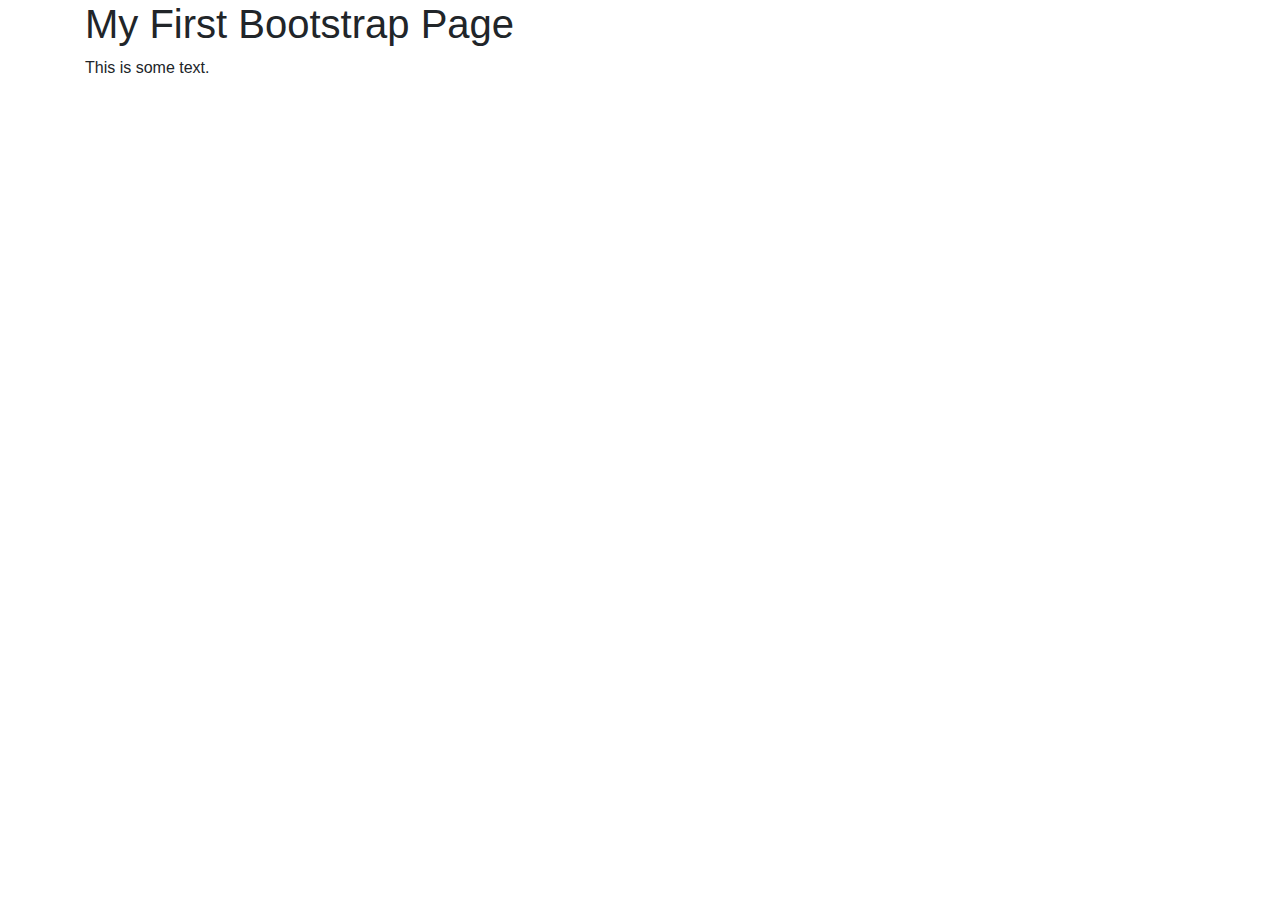
<file: expample.html>
<!DOCTYPE html>
<html lang="en">
<head>
  <title>Bootstrap 4 Example</title>
  <meta charset="utf-8">
  <meta name="viewport" content="width=device-width, initial-scale=1">
  <link rel="stylesheet" href="https://maxcdn.bootstrapcdn.com/bootstrap/4.3.1/css/bootstrap.min.css">
  <script src="https://ajax.googleapis.com/ajax/libs/jquery/3.4.1/jquery.min.js"></script>
  <script src="https://cdnjs.cloudflare.com/ajax/libs/popper.js/1.14.7/umd/popper.min.js"></script>
  <script src="https://maxcdn.bootstrapcdn.com/bootstrap/4.3.1/js/bootstrap.min.js"></script>
</head>
<body>

<div class="container">
  <h1>My First Bootstrap Page</h1>
  <p>This is some text.</p>
</div>

</body>
</html>
</file>
<file: asset/style/themify-icons/themify-icons.css>
@font-face {
	font-family: 'themify';
	src:url('fonts/themify.eot?-fvbane');
	src:url('fonts/themify.eot?#iefix-fvbane') format('embedded-opentype'),
		url('fonts/themify.woff?-fvbane') format('woff'),
		url('fonts/themify.ttf?-fvbane') format('truetype'),
		url('fonts/themify.svg?-fvbane#themify') format('svg');
	font-weight: normal;
	font-style: normal;
}

[class^="ti-"], [class*=" ti-"] {
	font-family: 'themify';
	speak: none;
	font-style: normal;
	font-weight: normal;
	font-variant: normal;
	text-transform: none;
	line-height: 1;

	/* Better Font Rendering =========== */
	-webkit-font-smoothing: antialiased;
	-moz-osx-font-smoothing: grayscale;
}

.ti-wand:before {
	content: "\e600";
}
.ti-volume:before {
	content: "\e601";
}
.ti-user:before {
	content: "\e602";
}
.ti-unlock:before {
	content: "\e603";
}
.ti-unlink:before {
	content: "\e604";
}
.ti-trash:before {
	content: "\e605";
}
.ti-thought:before {
	content: "\e606";
}
.ti-target:before {
	content: "\e607";
}
.ti-tag:before {
	content: "\e608";
}
.ti-tablet:before {
	content: "\e609";
}
.ti-star:before {
	content: "\e60a";
}
.ti-spray:before {
	content: "\e60b";
}
.ti-signal:before {
	content: "\e60c";
}
.ti-shopping-cart:before {
	content: "\e60d";
}
.ti-shopping-cart-full:before {
	content: "\e60e";
}
.ti-settings:before {
	content: "\e60f";
}
.ti-search:before {
	content: "\e610";
}
.ti-zoom-in:before {
	content: "\e611";
}
.ti-zoom-out:before {
	content: "\e612";
}
.ti-cut:before {
	content: "\e613";
}
.ti-ruler:before {
	content: "\e614";
}
.ti-ruler-pencil:before {
	content: "\e615";
}
.ti-ruler-alt:before {
	content: "\e616";
}
.ti-bookmark:before {
	content: "\e617";
}
.ti-bookmark-alt:before {
	content: "\e618";
}
.ti-reload:before {
	content: "\e619";
}
.ti-plus:before {
	content: "\e61a";
}
.ti-pin:before {
	content: "\e61b";
}
.ti-pencil:before {
	content: "\e61c";
}
.ti-pencil-alt:before {
	content: "\e61d";
}
.ti-paint-roller:before {
	content: "\e61e";
}
.ti-paint-bucket:before {
	content: "\e61f";
}
.ti-na:before {
	content: "\e620";
}
.ti-mobile:before {
	content: "\e621";
}
.ti-minus:before {
	content: "\e622";
}
.ti-medall:before {
	content: "\e623";
}
.ti-medall-alt:before {
	content: "\e624";
}
.ti-marker:before {
	content: "\e625";
}
.ti-marker-alt:before {
	content: "\e626";
}
.ti-arrow-up:before {
	content: "\e627";
}
.ti-arrow-right:before {
	content: "\e628";
}
.ti-arrow-left:before {
	content: "\e629";
}
.ti-arrow-down:before {
	content: "\e62a";
}
.ti-lock:before {
	content: "\e62b";
}
.ti-location-arrow:before {
	content: "\e62c";
}
.ti-link:before {
	content: "\e62d";
}
.ti-layout:before {
	content: "\e62e";
}
.ti-layers:before {
	content: "\e62f";
}
.ti-layers-alt:before {
	content: "\e630";
}
.ti-key:before {
	content: "\e631";
}
.ti-import:before {
	content: "\e632";
}
.ti-image:before {
	content: "\e633";
}
.ti-heart:before {
	content: "\e634";
}
.ti-heart-broken:before {
	content: "\e635";
}
.ti-hand-stop:before {
	content: "\e636";
}
.ti-hand-open:before {
	content: "\e637";
}
.ti-hand-drag:before {
	content: "\e638";
}
.ti-folder:before {
	content: "\e639";
}
.ti-flag:before {
	content: "\e63a";
}
.ti-flag-alt:before {
	content: "\e63b";
}
.ti-flag-alt-2:before {
	content: "\e63c";
}
.ti-eye:before {
	content: "\e63d";
}
.ti-export:before {
	content: "\e63e";
}
.ti-exchange-vertical:before {
	content: "\e63f";
}
.ti-desktop:before {
	content: "\e640";
}
.ti-cup:before {
	content: "\e641";
}
.ti-crown:before {
	content: "\e642";
}
.ti-comments:before {
	content: "\e643";
}
.ti-comment:before {
	content: "\e644";
}
.ti-comment-alt:before {
	content: "\e645";
}
.ti-close:before {
	content: "\e646";
}
.ti-clip:before {
	content: "\e647";
}
.ti-angle-up:before {
	content: "\e648";
}
.ti-angle-right:before {
	content: "\e649";
}
.ti-angle-left:before {
	content: "\e64a";
}
.ti-angle-down:before {
	content: "\e64b";
}
.ti-check:before {
	content: "\e64c";
}
.ti-check-box:before {
	content: "\e64d";
}
.ti-camera:before {
	content: "\e64e";
}
.ti-announcement:before {
	content: "\e64f";
}
.ti-brush:before {
	content: "\e650";
}
.ti-briefcase:before {
	content: "\e651";
}
.ti-bolt:before {
	content: "\e652";
}
.ti-bolt-alt:before {
	content: "\e653";
}
.ti-blackboard:before {
	content: "\e654";
}
.ti-bag:before {
	content: "\e655";
}
.ti-move:before {
	content: "\e656";
}
.ti-arrows-vertical:before {
	content: "\e657";
}
.ti-arrows-horizontal:before {
	content: "\e658";
}
.ti-fullscreen:before {
	content: "\e659";
}
.ti-arrow-top-right:before {
	content: "\e65a";
}
.ti-arrow-top-left:before {
	content: "\e65b";
}
.ti-arrow-circle-up:before {
	content: "\e65c";
}
.ti-arrow-circle-right:before {
	content: "\e65d";
}
.ti-arrow-circle-left:before {
	content: "\e65e";
}
.ti-arrow-circle-down:before {
	content: "\e65f";
}
.ti-angle-double-up:before {
	content: "\e660";
}
.ti-angle-double-right:before {
	content: "\e661";
}
.ti-angle-double-left:before {
	content: "\e662";
}
.ti-angle-double-down:before {
	content: "\e663";
}
.ti-zip:before {
	content: "\e664";
}
.ti-world:before {
	content: "\e665";
}
.ti-wheelchair:before {
	content: "\e666";
}
.ti-view-list:before {
	content: "\e667";
}
.ti-view-list-alt:before {
	content: "\e668";
}
.ti-view-grid:before {
	content: "\e669";
}
.ti-uppercase:before {
	content: "\e66a";
}
.ti-upload:before {
	content: "\e66b";
}
.ti-underline:before {
	content: "\e66c";
}
.ti-truck:before {
	content: "\e66d";
}
.ti-timer:before {
	content: "\e66e";
}
.ti-ticket:before {
	content: "\e66f";
}
.ti-thumb-up:before {
	content: "\e670";
}
.ti-thumb-down:before {
	content: "\e671";
}
.ti-text:before {
	content: "\e672";
}
.ti-stats-up:before {
	content: "\e673";
}
.ti-stats-down:before {
	content: "\e674";
}
.ti-split-v:before {
	content: "\e675";
}
.ti-split-h:before {
	content: "\e676";
}
.ti-smallcap:before {
	content: "\e677";
}
.ti-shine:before {
	content: "\e678";
}
.ti-shift-right:before {
	content: "\e679";
}
.ti-shift-left:before {
	content: "\e67a";
}
.ti-shield:before {
	content: "\e67b";
}
.ti-notepad:before {
	content: "\e67c";
}
.ti-server:before {
	content: "\e67d";
}
.ti-quote-right:before {
	content: "\e67e";
}
.ti-quote-left:before {
	content: "\e67f";
}
.ti-pulse:before {
	content: "\e680";
}
.ti-printer:before {
	content: "\e681";
}
.ti-power-off:before {
	content: "\e682";
}
.ti-plug:before {
	content: "\e683";
}
.ti-pie-chart:before {
	content: "\e684";
}
.ti-paragraph:before {
	content: "\e685";
}
.ti-panel:before {
	content: "\e686";
}
.ti-package:before {
	content: "\e687";
}
.ti-music:before {
	content: "\e688";
}
.ti-music-alt:before {
	content: "\e689";
}
.ti-mouse:before {
	content: "\e68a";
}
.ti-mouse-alt:before {
	content: "\e68b";
}
.ti-money:before {
	content: "\e68c";
}
.ti-microphone:before {
	content: "\e68d";
}
.ti-menu:before {
	content: "\e68e";
}
.ti-menu-alt:before {
	content: "\e68f";
}
.ti-map:before {
	content: "\e690";
}
.ti-map-alt:before {
	content: "\e691";
}
.ti-loop:before {
	content: "\e692";
}
.ti-location-pin:before {
	content: "\e693";
}
.ti-list:before {
	content: "\e694";
}
.ti-light-bulb:before {
	content: "\e695";
}
.ti-Italic:before {
	content: "\e696";
}
.ti-info:before {
	content: "\e697";
}
.ti-infinite:before {
	content: "\e698";
}
.ti-id-badge:before {
	content: "\e699";
}
.ti-hummer:before {
	content: "\e69a";
}
.ti-home:before {
	content: "\e69b";
}
.ti-help:before {
	content: "\e69c";
}
.ti-headphone:before {
	content: "\e69d";
}
.ti-harddrives:before {
	content: "\e69e";
}
.ti-harddrive:before {
	content: "\e69f";
}
.ti-gift:before {
	content: "\e6a0";
}
.ti-game:before {
	content: "\e6a1";
}
.ti-filter:before {
	content: "\e6a2";
}
.ti-files:before {
	content: "\e6a3";
}
.ti-file:before {
	content: "\e6a4";
}
.ti-eraser:before {
	content: "\e6a5";
}
.ti-envelope:before {
	content: "\e6a6";
}
.ti-download:before {
	content: "\e6a7";
}
.ti-direction:before {
	content: "\e6a8";
}
.ti-direction-alt:before {
	content: "\e6a9";
}
.ti-dashboard:before {
	content: "\e6aa";
}
.ti-control-stop:before {
	content: "\e6ab";
}
.ti-control-shuffle:before {
	content: "\e6ac";
}
.ti-control-play:before {
	content: "\e6ad";
}
.ti-control-pause:before {
	content: "\e6ae";
}
.ti-control-forward:before {
	content: "\e6af";
}
.ti-control-backward:before {
	content: "\e6b0";
}
.ti-cloud:before {
	content: "\e6b1";
}
.ti-cloud-up:before {
	content: "\e6b2";
}
.ti-cloud-down:before {
	content: "\e6b3";
}
.ti-clipboard:before {
	content: "\e6b4";
}
.ti-car:before {
	content: "\e6b5";
}
.ti-calendar:before {
	content: "\e6b6";
}
.ti-book:before {
	content: "\e6b7";
}
.ti-bell:before {
	content: "\e6b8";
}
.ti-basketball:before {
	content: "\e6b9";
}
.ti-bar-chart:before {
	content: "\e6ba";
}
.ti-bar-chart-alt:before {
	content: "\e6bb";
}
.ti-back-right:before {
	content: "\e6bc";
}
.ti-back-left:before {
	content: "\e6bd";
}
.ti-arrows-corner:before {
	content: "\e6be";
}
.ti-archive:before {
	content: "\e6bf";
}
.ti-anchor:before {
	content: "\e6c0";
}
.ti-align-right:before {
	content: "\e6c1";
}
.ti-align-left:before {
	content: "\e6c2";
}
.ti-align-justify:before {
	content: "\e6c3";
}
.ti-align-center:before {
	content: "\e6c4";
}
.ti-alert:before {
	content: "\e6c5";
}
.ti-alarm-clock:before {
	content: "\e6c6";
}
.ti-agenda:before {
	content: "\e6c7";
}
.ti-write:before {
	content: "\e6c8";
}
.ti-window:before {
	content: "\e6c9";
}
.ti-widgetized:before {
	content: "\e6ca";
}
.ti-widget:before {
	content: "\e6cb";
}
.ti-widget-alt:before {
	content: "\e6cc";
}
.ti-wallet:before {
	content: "\e6cd";
}
.ti-video-clapper:before {
	content: "\e6ce";
}
.ti-video-camera:before {
	content: "\e6cf";
}
.ti-vector:before {
	content: "\e6d0";
}
.ti-themify-logo:before {
	content: "\e6d1";
}
.ti-themify-favicon:before {
	content: "\e6d2";
}
.ti-themify-favicon-alt:before {
	content: "\e6d3";
}
.ti-support:before {
	content: "\e6d4";
}
.ti-stamp:before {
	content: "\e6d5";
}
.ti-split-v-alt:before {
	content: "\e6d6";
}
.ti-slice:before {
	content: "\e6d7";
}
.ti-shortcode:before {
	content: "\e6d8";
}
.ti-shift-right-alt:before {
	content: "\e6d9";
}
.ti-shift-left-alt:before {
	content: "\e6da";
}
.ti-ruler-alt-2:before {
	content: "\e6db";
}
.ti-receipt:before {
	content: "\e6dc";
}
.ti-pin2:before {
	content: "\e6dd";
}
.ti-pin-alt:before {
	content: "\e6de";
}
.ti-pencil-alt2:before {
	content: "\e6df";
}
.ti-palette:before {
	content: "\e6e0";
}
.ti-more:before {
	content: "\e6e1";
}
.ti-more-alt:before {
	content: "\e6e2";
}
.ti-microphone-alt:before {
	content: "\e6e3";
}
.ti-magnet:before {
	content: "\e6e4";
}
.ti-line-double:before {
	content: "\e6e5";
}
.ti-line-dotted:before {
	content: "\e6e6";
}
.ti-line-dashed:before {
	content: "\e6e7";
}
.ti-layout-width-full:before {
	content: "\e6e8";
}
.ti-layout-width-default:before {
	content: "\e6e9";
}
.ti-layout-width-default-alt:before {
	content: "\e6ea";
}
.ti-layout-tab:before {
	content: "\e6eb";
}
.ti-layout-tab-window:before {
	content: "\e6ec";
}
.ti-layout-tab-v:before {
	content: "\e6ed";
}
.ti-layout-tab-min:before {
	content: "\e6ee";
}
.ti-layout-slider:before {
	content: "\e6ef";
}
.ti-layout-slider-alt:before {
	content: "\e6f0";
}
.ti-layout-sidebar-right:before {
	content: "\e6f1";
}
.ti-layout-sidebar-none:before {
	content: "\e6f2";
}
.ti-layout-sidebar-left:before {
	content: "\e6f3";
}
.ti-layout-placeholder:before {
	content: "\e6f4";
}
.ti-layout-menu:before {
	content: "\e6f5";
}
.ti-layout-menu-v:before {
	content: "\e6f6";
}
.ti-layout-menu-separated:before {
	content: "\e6f7";
}
.ti-layout-menu-full:before {
	content: "\e6f8";
}
.ti-layout-media-right-alt:before {
	content: "\e6f9";
}
.ti-layout-media-right:before {
	content: "\e6fa";
}
.ti-layout-media-overlay:before {
	content: "\e6fb";
}
.ti-layout-media-overlay-alt:before {
	content: "\e6fc";
}
.ti-layout-media-overlay-alt-2:before {
	content: "\e6fd";
}
.ti-layout-media-left-alt:before {
	content: "\e6fe";
}
.ti-layout-media-left:before {
	content: "\e6ff";
}
.ti-layout-media-center-alt:before {
	content: "\e700";
}
.ti-layout-media-center:before {
	content: "\e701";
}
.ti-layout-list-thumb:before {
	content: "\e702";
}
.ti-layout-list-thumb-alt:before {
	content: "\e703";
}
.ti-layout-list-post:before {
	content: "\e704";
}
.ti-layout-list-large-image:before {
	content: "\e705";
}
.ti-layout-line-solid:before {
	content: "\e706";
}
.ti-layout-grid4:before {
	content: "\e707";
}
.ti-layout-grid3:before {
	content: "\e708";
}
.ti-layout-grid2:before {
	content: "\e709";
}
.ti-layout-grid2-thumb:before {
	content: "\e70a";
}
.ti-layout-cta-right:before {
	content: "\e70b";
}
.ti-layout-cta-left:before {
	content: "\e70c";
}
.ti-layout-cta-center:before {
	content: "\e70d";
}
.ti-layout-cta-btn-right:before {
	content: "\e70e";
}
.ti-layout-cta-btn-left:before {
	content: "\e70f";
}
.ti-layout-column4:before {
	content: "\e710";
}
.ti-layout-column3:before {
	content: "\e711";
}
.ti-layout-column2:before {
	content: "\e712";
}
.ti-layout-accordion-separated:before {
	content: "\e713";
}
.ti-layout-accordion-merged:before {
	content: "\e714";
}
.ti-layout-accordion-list:before {
	content: "\e715";
}
.ti-ink-pen:before {
	content: "\e716";
}
.ti-info-alt:before {
	content: "\e717";
}
.ti-help-alt:before {
	content: "\e718";
}
.ti-headphone-alt:before {
	content: "\e719";
}
.ti-hand-point-up:before {
	content: "\e71a";
}
.ti-hand-point-right:before {
	content: "\e71b";
}
.ti-hand-point-left:before {
	content: "\e71c";
}
.ti-hand-point-down:before {
	content: "\e71d";
}
.ti-gallery:before {
	content: "\e71e";
}
.ti-face-smile:before {
	content: "\e71f";
}
.ti-face-sad:before {
	content: "\e720";
}
.ti-credit-card:before {
	content: "\e721";
}
.ti-control-skip-forward:before {
	content: "\e722";
}
.ti-control-skip-backward:before {
	content: "\e723";
}
.ti-control-record:before {
	content: "\e724";
}
.ti-control-eject:before {
	content: "\e725";
}
.ti-comments-smiley:before {
	content: "\e726";
}
.ti-brush-alt:before {
	content: "\e727";
}
.ti-youtube:before {
	content: "\e728";
}
.ti-vimeo:before {
	content: "\e729";
}
.ti-twitter:before {
	content: "\e72a";
}
.ti-time:before {
	content: "\e72b";
}
.ti-tumblr:before {
	content: "\e72c";
}
.ti-skype:before {
	content: "\e72d";
}
.ti-share:before {
	content: "\e72e";
}
.ti-share-alt:before {
	content: "\e72f";
}
.ti-rocket:before {
	content: "\e730";
}
.ti-pinterest:before {
	content: "\e731";
}
.ti-new-window:before {
	content: "\e732";
}
.ti-microsoft:before {
	content: "\e733";
}
.ti-list-ol:before {
	content: "\e734";
}
.ti-linkedin:before {
	content: "\e735";
}
.ti-layout-sidebar-2:before {
	content: "\e736";
}
.ti-layout-grid4-alt:before {
	content: "\e737";
}
.ti-layout-grid3-alt:before {
	content: "\e738";
}
.ti-layout-grid2-alt:before {
	content: "\e739";
}
.ti-layout-column4-alt:before {
	content: "\e73a";
}
.ti-layout-column3-alt:before {
	content: "\e73b";
}
.ti-layout-column2-alt:before {
	content: "\e73c";
}
.ti-instagram:before {
	content: "\e73d";
}
.ti-google:before {
	content: "\e73e";
}
.ti-github:before {
	content: "\e73f";
}
.ti-flickr:before {
	content: "\e740";
}
.ti-facebook:before {
	content: "\e741";
}
.ti-dropbox:before {
	content: "\e742";
}
.ti-dribbble:before {
	content: "\e743";
}
.ti-apple:before {
	content: "\e744";
}
.ti-android:before {
	content: "\e745";
}
.ti-save:before {
	content: "\e746";
}
.ti-save-alt:before {
	content: "\e747";
}
.ti-yahoo:before {
	content: "\e748";
}
.ti-wordpress:before {
	content: "\e749";
}
.ti-vimeo-alt:before {
	content: "\e74a";
}
.ti-twitter-alt:before {
	content: "\e74b";
}
.ti-tumblr-alt:before {
	content: "\e74c";
}
.ti-trello:before {
	content: "\e74d";
}
.ti-stack-overflow:before {
	content: "\e74e";
}
.ti-soundcloud:before {
	content: "\e74f";
}
.ti-sharethis:before {
	content: "\e750";
}
.ti-sharethis-alt:before {
	content: "\e751";
}
.ti-reddit:before {
	content: "\e752";
}
.ti-pinterest-alt:before {
	content: "\e753";
}
.ti-microsoft-alt:before {
	content: "\e754";
}
.ti-linux:before {
	content: "\e755";
}
.ti-jsfiddle:before {
	content: "\e756";
}
.ti-joomla:before {
	content: "\e757";
}
.ti-html5:before {
	content: "\e758";
}
.ti-flickr-alt:before {
	content: "\e759";
}
.ti-email:before {
	content: "\e75a";
}
.ti-drupal:before {
	content: "\e75b";
}
.ti-dropbox-alt:before {
	content: "\e75c";
}
.ti-css3:before {
	content: "\e75d";
}
.ti-rss:before {
	content: "\e75e";
}
.ti-rss-alt:before {
	content: "\e75f";
}
</file>
<file: asset/style/themify-icons/demo-files/demo.css>
body {
	font: normal 1em/1.5em Arial, Helvetica, sans-serif;
	max-width: 90%;
	margin: 30px auto 0;
}
h1, h3 {
	font-weight: normal;
}
h3 {
	font-size: 1.4;
	text-transform: uppercase;
	letter-spacing: 1px;
}

.icon-section {
	margin: 0 0 3em;
	clear: both;
	overflow: hidden;
}
.icon-container {
	width: 240px; 
	padding: .7em 0;
	float: left; 
	position: relative;
	text-align: left;
}
.icon-container [class^="ti-"], 
.icon-container [class*=" ti-"] {
	color: #000;
	position: absolute;
	margin-top: 3px;
	transition: .3s;
}
.icon-container:hover [class^="ti-"],
.icon-container:hover [class*=" ti-"] {
	font-size: 2.2em;
	margin-top: -5px;
}
.icon-container:hover .icon-name {
	color: #000;
}
.icon-name {
	color: #aaa;
	margin-left: 35px;
	font-size: .8em;
	transition: .3s;
}
.icon-container:hover .icon-name {
	margin-left: 45px;
}
</file>
<file: asset/style/themify-icons/ie7/ie7.css>
.ti-wand {
	*zoom: expression(this.runtimeStyle['zoom'] = '1', this.innerHTML = '&#xe600;');
}
.ti-volume {
	*zoom: expression(this.runtimeStyle['zoom'] = '1', this.innerHTML = '&#xe601;');
}
.ti-user {
	*zoom: expression(this.runtimeStyle['zoom'] = '1', this.innerHTML = '&#xe602;');
}
.ti-unlock {
	*zoom: expression(this.runtimeStyle['zoom'] = '1', this.innerHTML = '&#xe603;');
}
.ti-unlink {
	*zoom: expression(this.runtimeStyle['zoom'] = '1', this.innerHTML = '&#xe604;');
}
.ti-trash {
	*zoom: expression(this.runtimeStyle['zoom'] = '1', this.innerHTML = '&#xe605;');
}
.ti-thought {
	*zoom: expression(this.runtimeStyle['zoom'] = '1', this.innerHTML = '&#xe606;');
}
.ti-target {
	*zoom: expression(this.runtimeStyle['zoom'] = '1', this.innerHTML = '&#xe607;');
}
.ti-tag {
	*zoom: expression(this.runtimeStyle['zoom'] = '1', this.innerHTML = '&#xe608;');
}
.ti-tablet {
	*zoom: expression(this.runtimeStyle['zoom'] = '1', this.innerHTML = '&#xe609;');
}
.ti-star {
	*zoom: expression(this.runtimeStyle['zoom'] = '1', this.innerHTML = '&#xe60a;');
}
.ti-spray {
	*zoom: expression(this.runtimeStyle['zoom'] = '1', this.innerHTML = '&#xe60b;');
}
.ti-signal {
	*zoom: expression(this.runtimeStyle['zoom'] = '1', this.innerHTML = '&#xe60c;');
}
.ti-shopping-cart {
	*zoom: expression(this.runtimeStyle['zoom'] = '1', this.innerHTML = '&#xe60d;');
}
.ti-shopping-cart-full {
	*zoom: expression(this.runtimeStyle['zoom'] = '1', this.innerHTML = '&#xe60e;');
}
.ti-settings {
	*zoom: expression(this.runtimeStyle['zoom'] = '1', this.innerHTML = '&#xe60f;');
}
.ti-search {
	*zoom: expression(this.runtimeStyle['zoom'] = '1', this.innerHTML = '&#xe610;');
}
.ti-zoom-in {
	*zoom: expression(this.runtimeStyle['zoom'] = '1', this.innerHTML = '&#xe611;');
}
.ti-zoom-out {
	*zoom: expression(this.runtimeStyle['zoom'] = '1', this.innerHTML = '&#xe612;');
}
.ti-cut {
	*zoom: expression(this.runtimeStyle['zoom'] = '1', this.innerHTML = '&#xe613;');
}
.ti-ruler {
	*zoom: expression(this.runtimeStyle['zoom'] = '1', this.innerHTML = '&#xe614;');
}
.ti-ruler-pencil {
	*zoom: expression(this.runtimeStyle['zoom'] = '1', this.innerHTML = '&#xe615;');
}
.ti-ruler-alt {
	*zoom: expression(this.runtimeStyle['zoom'] = '1', this.innerHTML = '&#xe616;');
}
.ti-bookmark {
	*zoom: expression(this.runtimeStyle['zoom'] = '1', this.innerHTML = '&#xe617;');
}
.ti-bookmark-alt {
	*zoom: expression(this.runtimeStyle['zoom'] = '1', this.innerHTML = '&#xe618;');
}
.ti-reload {
	*zoom: expression(this.runtimeStyle['zoom'] = '1', this.innerHTML = '&#xe619;');
}
.ti-plus {
	*zoom: expression(this.runtimeStyle['zoom'] = '1', this.innerHTML = '&#xe61a;');
}
.ti-pin {
	*zoom: expression(this.runtimeStyle['zoom'] = '1', this.innerHTML = '&#xe61b;');
}
.ti-pencil {
	*zoom: expression(this.runtimeStyle['zoom'] = '1', this.innerHTML = '&#xe61c;');
}
.ti-pencil-alt {
	*zoom: expression(this.runtimeStyle['zoom'] = '1', this.innerHTML = '&#xe61d;');
}
.ti-paint-roller {
	*zoom: expression(this.runtimeStyle['zoom'] = '1', this.innerHTML = '&#xe61e;');
}
.ti-paint-bucket {
	*zoom: expression(this.runtimeStyle['zoom'] = '1', this.innerHTML = '&#xe61f;');
}
.ti-na {
	*zoom: expression(this.runtimeStyle['zoom'] = '1', this.innerHTML = '&#xe620;');
}
.ti-mobile {
	*zoom: expression(this.runtimeStyle['zoom'] = '1', this.innerHTML = '&#xe621;');
}
.ti-minus {
	*zoom: expression(this.runtimeStyle['zoom'] = '1', this.innerHTML = '&#xe622;');
}
.ti-medall {
	*zoom: expression(this.runtimeStyle['zoom'] = '1', this.innerHTML = '&#xe623;');
}
.ti-medall-alt {
	*zoom: expression(this.runtimeStyle['zoom'] = '1', this.innerHTML = '&#xe624;');
}
.ti-marker {
	*zoom: expression(this.runtimeStyle['zoom'] = '1', this.innerHTML = '&#xe625;');
}
.ti-marker-alt {
	*zoom: expression(this.runtimeStyle['zoom'] = '1', this.innerHTML = '&#xe626;');
}
.ti-arrow-up {
	*zoom: expression(this.runtimeStyle['zoom'] = '1', this.innerHTML = '&#xe627;');
}
.ti-arrow-right {
	*zoom: expression(this.runtimeStyle['zoom'] = '1', this.innerHTML = '&#xe628;');
}
.ti-arrow-left {
	*zoom: expression(this.runtimeStyle['zoom'] = '1', this.innerHTML = '&#xe629;');
}
.ti-arrow-down {
	*zoom: expression(this.runtimeStyle['zoom'] = '1', this.innerHTML = '&#xe62a;');
}
.ti-lock {
	*zoom: expression(this.runtimeStyle['zoom'] = '1', this.innerHTML = '&#xe62b;');
}
.ti-location-arrow {
	*zoom: expression(this.runtimeStyle['zoom'] = '1', this.innerHTML = '&#xe62c;');
}
.ti-link {
	*zoom: expression(this.runtimeStyle['zoom'] = '1', this.innerHTML = '&#xe62d;');
}
.ti-layout {
	*zoom: expression(this.runtimeStyle['zoom'] = '1', this.innerHTML = '&#xe62e;');
}
.ti-layers {
	*zoom: expression(this.runtimeStyle['zoom'] = '1', this.innerHTML = '&#xe62f;');
}
.ti-layers-alt {
	*zoom: expression(this.runtimeStyle['zoom'] = '1', this.innerHTML = '&#xe630;');
}
.ti-key {
	*zoom: expression(this.runtimeStyle['zoom'] = '1', this.innerHTML = '&#xe631;');
}
.ti-import {
	*zoom: expression(this.runtimeStyle['zoom'] = '1', this.innerHTML = '&#xe632;');
}
.ti-image {
	*zoom: expression(this.runtimeStyle['zoom'] = '1', this.innerHTML = '&#xe633;');
}
.ti-heart {
	*zoom: expression(this.runtimeStyle['zoom'] = '1', this.innerHTML = '&#xe634;');
}
.ti-heart-broken {
	*zoom: expression(this.runtimeStyle['zoom'] = '1', this.innerHTML = '&#xe635;');
}
.ti-hand-stop {
	*zoom: expression(this.runtimeStyle['zoom'] = '1', this.innerHTML = '&#xe636;');
}
.ti-hand-open {
	*zoom: expression(this.runtimeStyle['zoom'] = '1', this.innerHTML = '&#xe637;');
}
.ti-hand-drag {
	*zoom: expression(this.runtimeStyle['zoom'] = '1', this.innerHTML = '&#xe638;');
}
.ti-folder {
	*zoom: expression(this.runtimeStyle['zoom'] = '1', this.innerHTML = '&#xe639;');
}
.ti-flag {
	*zoom: expression(this.runtimeStyle['zoom'] = '1', this.innerHTML = '&#xe63a;');
}
.ti-flag-alt {
	*zoom: expression(this.runtimeStyle['zoom'] = '1', this.innerHTML = '&#xe63b;');
}
.ti-flag-alt-2 {
	*zoom: expression(this.runtimeStyle['zoom'] = '1', this.innerHTML = '&#xe63c;');
}
.ti-eye {
	*zoom: expression(this.runtimeStyle['zoom'] = '1', this.innerHTML = '&#xe63d;');
}
.ti-export {
	*zoom: expression(this.runtimeStyle['zoom'] = '1', this.innerHTML = '&#xe63e;');
}
.ti-exchange-vertical {
	*zoom: expression(this.runtimeStyle['zoom'] = '1', this.innerHTML = '&#xe63f;');
}
.ti-desktop {
	*zoom: expression(this.runtimeStyle['zoom'] = '1', this.innerHTML = '&#xe640;');
}
.ti-cup {
	*zoom: expression(this.runtimeStyle['zoom'] = '1', this.innerHTML = '&#xe641;');
}
.ti-crown {
	*zoom: expression(this.runtimeStyle['zoom'] = '1', this.innerHTML = '&#xe642;');
}
.ti-comments {
	*zoom: expression(this.runtimeStyle['zoom'] = '1', this.innerHTML = '&#xe643;');
}
.ti-comment {
	*zoom: expression(this.runtimeStyle['zoom'] = '1', this.innerHTML = '&#xe644;');
}
.ti-comment-alt {
	*zoom: expression(this.runtimeStyle['zoom'] = '1', this.innerHTML = '&#xe645;');
}
.ti-close {
	*zoom: expression(this.runtimeStyle['zoom'] = '1', this.innerHTML = '&#xe646;');
}
.ti-clip {
	*zoom: expression(this.runtimeStyle['zoom'] = '1', this.innerHTML = '&#xe647;');
}
.ti-angle-up {
	*zoom: expression(this.runtimeStyle['zoom'] = '1', this.innerHTML = '&#xe648;');
}
.ti-angle-right {
	*zoom: expression(this.runtimeStyle['zoom'] = '1', this.innerHTML = '&#xe649;');
}
.ti-angle-left {
	*zoom: expression(this.runtimeStyle['zoom'] = '1', this.innerHTML = '&#xe64a;');
}
.ti-angle-down {
	*zoom: expression(this.runtimeStyle['zoom'] = '1', this.innerHTML = '&#xe64b;');
}
.ti-check {
	*zoom: expression(this.runtimeStyle['zoom'] = '1', this.innerHTML = '&#xe64c;');
}
.ti-check-box {
	*zoom: expression(this.runtimeStyle['zoom'] = '1', this.innerHTML = '&#xe64d;');
}
.ti-camera {
	*zoom: expression(this.runtimeStyle['zoom'] = '1', this.innerHTML = '&#xe64e;');
}
.ti-announcement {
	*zoom: expression(this.runtimeStyle['zoom'] = '1', this.innerHTML = '&#xe64f;');
}
.ti-brush {
	*zoom: expression(this.runtimeStyle['zoom'] = '1', this.innerHTML = '&#xe650;');
}
.ti-briefcase {
	*zoom: expression(this.runtimeStyle['zoom'] = '1', this.innerHTML = '&#xe651;');
}
.ti-bolt {
	*zoom: expression(this.runtimeStyle['zoom'] = '1', this.innerHTML = '&#xe652;');
}
.ti-bolt-alt {
	*zoom: expression(this.runtimeStyle['zoom'] = '1', this.innerHTML = '&#xe653;');
}
.ti-blackboard {
	*zoom: expression(this.runtimeStyle['zoom'] = '1', this.innerHTML = '&#xe654;');
}
.ti-bag {
	*zoom: expression(this.runtimeStyle['zoom'] = '1', this.innerHTML = '&#xe655;');
}
.ti-move {
	*zoom: expression(this.runtimeStyle['zoom'] = '1', this.innerHTML = '&#xe656;');
}
.ti-arrows-vertical {
	*zoom: expression(this.runtimeStyle['zoom'] = '1', this.innerHTML = '&#xe657;');
}
.ti-arrows-horizontal {
	*zoom: expression(this.runtimeStyle['zoom'] = '1', this.innerHTML = '&#xe658;');
}
.ti-fullscreen {
	*zoom: expression(this.runtimeStyle['zoom'] = '1', this.innerHTML = '&#xe659;');
}
.ti-arrow-top-right {
	*zoom: expression(this.runtimeStyle['zoom'] = '1', this.innerHTML = '&#xe65a;');
}
.ti-arrow-top-left {
	*zoom: expression(this.runtimeStyle['zoom'] = '1', this.innerHTML = '&#xe65b;');
}
.ti-arrow-circle-up {
	*zoom: expression(this.runtimeStyle['zoom'] = '1', this.innerHTML = '&#xe65c;');
}
.ti-arrow-circle-right {
	*zoom: expression(this.runtimeStyle['zoom'] = '1', this.innerHTML = '&#xe65d;');
}
.ti-arrow-circle-left {
	*zoom: expression(this.runtimeStyle['zoom'] = '1', this.innerHTML = '&#xe65e;');
}
.ti-arrow-circle-down {
	*zoom: expression(this.runtimeStyle['zoom'] = '1', this.innerHTML = '&#xe65f;');
}
.ti-angle-double-up {
	*zoom: expression(this.runtimeStyle['zoom'] = '1', this.innerHTML = '&#xe660;');
}
.ti-angle-double-right {
	*zoom: expression(this.runtimeStyle['zoom'] = '1', this.innerHTML = '&#xe661;');
}
.ti-angle-double-left {
	*zoom: expression(this.runtimeStyle['zoom'] = '1', this.innerHTML = '&#xe662;');
}
.ti-angle-double-down {
	*zoom: expression(this.runtimeStyle['zoom'] = '1', this.innerHTML = '&#xe663;');
}
.ti-zip {
	*zoom: expression(this.runtimeStyle['zoom'] = '1', this.innerHTML = '&#xe664;');
}
.ti-world {
	*zoom: expression(this.runtimeStyle['zoom'] = '1', this.innerHTML = '&#xe665;');
}
.ti-wheelchair {
	*zoom: expression(this.runtimeStyle['zoom'] = '1', this.innerHTML = '&#xe666;');
}
.ti-view-list {
	*zoom: expression(this.runtimeStyle['zoom'] = '1', this.innerHTML = '&#xe667;');
}
.ti-view-list-alt {
	*zoom: expression(this.runtimeStyle['zoom'] = '1', this.innerHTML = '&#xe668;');
}
.ti-view-grid {
	*zoom: expression(this.runtimeStyle['zoom'] = '1', this.innerHTML = '&#xe669;');
}
.ti-uppercase {
	*zoom: expression(this.runtimeStyle['zoom'] = '1', this.innerHTML = '&#xe66a;');
}
.ti-upload {
	*zoom: expression(this.runtimeStyle['zoom'] = '1', this.innerHTML = '&#xe66b;');
}
.ti-underline {
	*zoom: expression(this.runtimeStyle['zoom'] = '1', this.innerHTML = '&#xe66c;');
}
.ti-truck {
	*zoom: expression(this.runtimeStyle['zoom'] = '1', this.innerHTML = '&#xe66d;');
}
.ti-timer {
	*zoom: expression(this.runtimeStyle['zoom'] = '1', this.innerHTML = '&#xe66e;');
}
.ti-ticket {
	*zoom: expression(this.runtimeStyle['zoom'] = '1', this.innerHTML = '&#xe66f;');
}
.ti-thumb-up {
	*zoom: expression(this.runtimeStyle['zoom'] = '1', this.innerHTML = '&#xe670;');
}
.ti-thumb-down {
	*zoom: expression(this.runtimeStyle['zoom'] = '1', this.innerHTML = '&#xe671;');
}
.ti-text {
	*zoom: expression(this.runtimeStyle['zoom'] = '1', this.innerHTML = '&#xe672;');
}
.ti-stats-up {
	*zoom: expression(this.runtimeStyle['zoom'] = '1', this.innerHTML = '&#xe673;');
}
.ti-stats-down {
	*zoom: expression(this.runtimeStyle['zoom'] = '1', this.innerHTML = '&#xe674;');
}
.ti-split-v {
	*zoom: expression(this.runtimeStyle['zoom'] = '1', this.innerHTML = '&#xe675;');
}
.ti-split-h {
	*zoom: expression(this.runtimeStyle['zoom'] = '1', this.innerHTML = '&#xe676;');
}
.ti-smallcap {
	*zoom: expression(this.runtimeStyle['zoom'] = '1', this.innerHTML = '&#xe677;');
}
.ti-shine {
	*zoom: expression(this.runtimeStyle['zoom'] = '1', this.innerHTML = '&#xe678;');
}
.ti-shift-right {
	*zoom: expression(this.runtimeStyle['zoom'] = '1', this.innerHTML = '&#xe679;');
}
.ti-shift-left {
	*zoom: expression(this.runtimeStyle['zoom'] = '1', this.innerHTML = '&#xe67a;');
}
.ti-shield {
	*zoom: expression(this.runtimeStyle['zoom'] = '1', this.innerHTML = '&#xe67b;');
}
.ti-notepad {
	*zoom: expression(this.runtimeStyle['zoom'] = '1', this.innerHTML = '&#xe67c;');
}
.ti-server {
	*zoom: expression(this.runtimeStyle['zoom'] = '1', this.innerHTML = '&#xe67d;');
}
.ti-quote-right {
	*zoom: expression(this.runtimeStyle['zoom'] = '1', this.innerHTML = '&#xe67e;');
}
.ti-quote-left {
	*zoom: expression(this.runtimeStyle['zoom'] = '1', this.innerHTML = '&#xe67f;');
}
.ti-pulse {
	*zoom: expression(this.runtimeStyle['zoom'] = '1', this.innerHTML = '&#xe680;');
}
.ti-printer {
	*zoom: expression(this.runtimeStyle['zoom'] = '1', this.innerHTML = '&#xe681;');
}
.ti-power-off {
	*zoom: expression(this.runtimeStyle['zoom'] = '1', this.innerHTML = '&#xe682;');
}
.ti-plug {
	*zoom: expression(this.runtimeStyle['zoom'] = '1', this.innerHTML = '&#xe683;');
}
.ti-pie-chart {
	*zoom: expression(this.runtimeStyle['zoom'] = '1', this.innerHTML = '&#xe684;');
}
.ti-paragraph {
	*zoom: expression(this.runtimeStyle['zoom'] = '1', this.innerHTML = '&#xe685;');
}
.ti-panel {
	*zoom: expression(this.runtimeStyle['zoom'] = '1', this.innerHTML = '&#xe686;');
}
.ti-package {
	*zoom: expression(this.runtimeStyle['zoom'] = '1', this.innerHTML = '&#xe687;');
}
.ti-music {
	*zoom: expression(this.runtimeStyle['zoom'] = '1', this.innerHTML = '&#xe688;');
}
.ti-music-alt {
	*zoom: expression(this.runtimeStyle['zoom'] = '1', this.innerHTML = '&#xe689;');
}
.ti-mouse {
	*zoom: expression(this.runtimeStyle['zoom'] = '1', this.innerHTML = '&#xe68a;');
}
.ti-mouse-alt {
	*zoom: expression(this.runtimeStyle['zoom'] = '1', this.innerHTML = '&#xe68b;');
}
.ti-money {
	*zoom: expression(this.runtimeStyle['zoom'] = '1', this.innerHTML = '&#xe68c;');
}
.ti-microphone {
	*zoom: expression(this.runtimeStyle['zoom'] = '1', this.innerHTML = '&#xe68d;');
}
.ti-menu {
	*zoom: expression(this.runtimeStyle['zoom'] = '1', this.innerHTML = '&#xe68e;');
}
.ti-menu-alt {
	*zoom: expression(this.runtimeStyle['zoom'] = '1', this.innerHTML = '&#xe68f;');
}
.ti-map {
	*zoom: expression(this.runtimeStyle['zoom'] = '1', this.innerHTML = '&#xe690;');
}
.ti-map-alt {
	*zoom: expression(this.runtimeStyle['zoom'] = '1', this.innerHTML = '&#xe691;');
}
.ti-loop {
	*zoom: expression(this.runtimeStyle['zoom'] = '1', this.innerHTML = '&#xe692;');
}
.ti-location-pin {
	*zoom: expression(this.runtimeStyle['zoom'] = '1', this.innerHTML = '&#xe693;');
}
.ti-list {
	*zoom: expression(this.runtimeStyle['zoom'] = '1', this.innerHTML = '&#xe694;');
}
.ti-light-bulb {
	*zoom: expression(this.runtimeStyle['zoom'] = '1', this.innerHTML = '&#xe695;');
}
.ti-Italic {
	*zoom: expression(this.runtimeStyle['zoom'] = '1', this.innerHTML = '&#xe696;');
}
.ti-info {
	*zoom: expression(this.runtimeStyle['zoom'] = '1', this.innerHTML = '&#xe697;');
}
.ti-infinite {
	*zoom: expression(this.runtimeStyle['zoom'] = '1', this.innerHTML = '&#xe698;');
}
.ti-id-badge {
	*zoom: expression(this.runtimeStyle['zoom'] = '1', this.innerHTML = '&#xe699;');
}
.ti-hummer {
	*zoom: expression(this.runtimeStyle['zoom'] = '1', this.innerHTML = '&#xe69a;');
}
.ti-home {
	*zoom: expression(this.runtimeStyle['zoom'] = '1', this.innerHTML = '&#xe69b;');
}
.ti-help {
	*zoom: expression(this.runtimeStyle['zoom'] = '1', this.innerHTML = '&#xe69c;');
}
.ti-headphone {
	*zoom: expression(this.runtimeStyle['zoom'] = '1', this.innerHTML = '&#xe69d;');
}
.ti-harddrives {
	*zoom: expression(this.runtimeStyle['zoom'] = '1', this.innerHTML = '&#xe69e;');
}
.ti-harddrive {
	*zoom: expression(this.runtimeStyle['zoom'] = '1', this.innerHTML = '&#xe69f;');
}
.ti-gift {
	*zoom: expression(this.runtimeStyle['zoom'] = '1', this.innerHTML = '&#xe6a0;');
}
.ti-game {
	*zoom: expression(this.runtimeStyle['zoom'] = '1', this.innerHTML = '&#xe6a1;');
}
.ti-filter {
	*zoom: expression(this.runtimeStyle['zoom'] = '1', this.innerHTML = '&#xe6a2;');
}
.ti-files {
	*zoom: expression(this.runtimeStyle['zoom'] = '1', this.innerHTML = '&#xe6a3;');
}
.ti-file {
	*zoom: expression(this.runtimeStyle['zoom'] = '1', this.innerHTML = '&#xe6a4;');
}
.ti-eraser {
	*zoom: expression(this.runtimeStyle['zoom'] = '1', this.innerHTML = '&#xe6a5;');
}
.ti-envelope {
	*zoom: expression(this.runtimeStyle['zoom'] = '1', this.innerHTML = '&#xe6a6;');
}
.ti-download {
	*zoom: expression(this.runtimeStyle['zoom'] = '1', this.innerHTML = '&#xe6a7;');
}
.ti-direction {
	*zoom: expression(this.runtimeStyle['zoom'] = '1', this.innerHTML = '&#xe6a8;');
}
.ti-direction-alt {
	*zoom: expression(this.runtimeStyle['zoom'] = '1', this.innerHTML = '&#xe6a9;');
}
.ti-dashboard {
	*zoom: expression(this.runtimeStyle['zoom'] = '1', this.innerHTML = '&#xe6aa;');
}
.ti-control-stop {
	*zoom: expression(this.runtimeStyle['zoom'] = '1', this.innerHTML = '&#xe6ab;');
}
.ti-control-shuffle {
	*zoom: expression(this.runtimeStyle['zoom'] = '1', this.innerHTML = '&#xe6ac;');
}
.ti-control-play {
	*zoom: expression(this.runtimeStyle['zoom'] = '1', this.innerHTML = '&#xe6ad;');
}
.ti-control-pause {
	*zoom: expression(this.runtimeStyle['zoom'] = '1', this.innerHTML = '&#xe6ae;');
}
.ti-control-forward {
	*zoom: expression(this.runtimeStyle['zoom'] = '1', this.innerHTML = '&#xe6af;');
}
.ti-control-backward {
	*zoom: expression(this.runtimeStyle['zoom'] = '1', this.innerHTML = '&#xe6b0;');
}
.ti-cloud {
	*zoom: expression(this.runtimeStyle['zoom'] = '1', this.innerHTML = '&#xe6b1;');
}
.ti-cloud-up {
	*zoom: expression(this.runtimeStyle['zoom'] = '1', this.innerHTML = '&#xe6b2;');
}
.ti-cloud-down {
	*zoom: expression(this.runtimeStyle['zoom'] = '1', this.innerHTML = '&#xe6b3;');
}
.ti-clipboard {
	*zoom: expression(this.runtimeStyle['zoom'] = '1', this.innerHTML = '&#xe6b4;');
}
.ti-car {
	*zoom: expression(this.runtimeStyle['zoom'] = '1', this.innerHTML = '&#xe6b5;');
}
.ti-calendar {
	*zoom: expression(this.runtimeStyle['zoom'] = '1', this.innerHTML = '&#xe6b6;');
}
.ti-book {
	*zoom: expression(this.runtimeStyle['zoom'] = '1', this.innerHTML = '&#xe6b7;');
}
.ti-bell {
	*zoom: expression(this.runtimeStyle['zoom'] = '1', this.innerHTML = '&#xe6b8;');
}
.ti-basketball {
	*zoom: expression(this.runtimeStyle['zoom'] = '1', this.innerHTML = '&#xe6b9;');
}
.ti-bar-chart {
	*zoom: expression(this.runtimeStyle['zoom'] = '1', this.innerHTML = '&#xe6ba;');
}
.ti-bar-chart-alt {
	*zoom: expression(this.runtimeStyle['zoom'] = '1', this.innerHTML = '&#xe6bb;');
}
.ti-back-right {
	*zoom: expression(this.runtimeStyle['zoom'] = '1', this.innerHTML = '&#xe6bc;');
}
.ti-back-left {
	*zoom: expression(this.runtimeStyle['zoom'] = '1', this.innerHTML = '&#xe6bd;');
}
.ti-arrows-corner {
	*zoom: expression(this.runtimeStyle['zoom'] = '1', this.innerHTML = '&#xe6be;');
}
.ti-archive {
	*zoom: expression(this.runtimeStyle['zoom'] = '1', this.innerHTML = '&#xe6bf;');
}
.ti-anchor {
	*zoom: expression(this.runtimeStyle['zoom'] = '1', this.innerHTML = '&#xe6c0;');
}
.ti-align-right {
	*zoom: expression(this.runtimeStyle['zoom'] = '1', this.innerHTML = '&#xe6c1;');
}
.ti-align-left {
	*zoom: expression(this.runtimeStyle['zoom'] = '1', this.innerHTML = '&#xe6c2;');
}
.ti-align-justify {
	*zoom: expression(this.runtimeStyle['zoom'] = '1', this.innerHTML = '&#xe6c3;');
}
.ti-align-center {
	*zoom: expression(this.runtimeStyle['zoom'] = '1', this.innerHTML = '&#xe6c4;');
}
.ti-alert {
	*zoom: expression(this.runtimeStyle['zoom'] = '1', this.innerHTML = '&#xe6c5;');
}
.ti-alarm-clock {
	*zoom: expression(this.runtimeStyle['zoom'] = '1', this.innerHTML = '&#xe6c6;');
}
.ti-agenda {
	*zoom: expression(this.runtimeStyle['zoom'] = '1', this.innerHTML = '&#xe6c7;');
}
.ti-write {
	*zoom: expression(this.runtimeStyle['zoom'] = '1', this.innerHTML = '&#xe6c8;');
}
.ti-window {
	*zoom: expression(this.runtimeStyle['zoom'] = '1', this.innerHTML = '&#xe6c9;');
}
.ti-widgetized {
	*zoom: expression(this.runtimeStyle['zoom'] = '1', this.innerHTML = '&#xe6ca;');
}
.ti-widget {
	*zoom: expression(this.runtimeStyle['zoom'] = '1', this.innerHTML = '&#xe6cb;');
}
.ti-widget-alt {
	*zoom: expression(this.runtimeStyle['zoom'] = '1', this.innerHTML = '&#xe6cc;');
}
.ti-wallet {
	*zoom: expression(this.runtimeStyle['zoom'] = '1', this.innerHTML = '&#xe6cd;');
}
.ti-video-clapper {
	*zoom: expression(this.runtimeStyle['zoom'] = '1', this.innerHTML = '&#xe6ce;');
}
.ti-video-camera {
	*zoom: expression(this.runtimeStyle['zoom'] = '1', this.innerHTML = '&#xe6cf;');
}
.ti-vector {
	*zoom: expression(this.runtimeStyle['zoom'] = '1', this.innerHTML = '&#xe6d0;');
}
.ti-themify-logo {
	*zoom: expression(this.runtimeStyle['zoom'] = '1', this.innerHTML = '&#xe6d1;');
}
.ti-themify-favicon {
	*zoom: expression(this.runtimeStyle['zoom'] = '1', this.innerHTML = '&#xe6d2;');
}
.ti-themify-favicon-alt {
	*zoom: expression(this.runtimeStyle['zoom'] = '1', this.innerHTML = '&#xe6d3;');
}
.ti-support {
	*zoom: expression(this.runtimeStyle['zoom'] = '1', this.innerHTML = '&#xe6d4;');
}
.ti-stamp {
	*zoom: expression(this.runtimeStyle['zoom'] = '1', this.innerHTML = '&#xe6d5;');
}
.ti-split-v-alt {
	*zoom: expression(this.runtimeStyle['zoom'] = '1', this.innerHTML = '&#xe6d6;');
}
.ti-slice {
	*zoom: expression(this.runtimeStyle['zoom'] = '1', this.innerHTML = '&#xe6d7;');
}
.ti-shortcode {
	*zoom: expression(this.runtimeStyle['zoom'] = '1', this.innerHTML = '&#xe6d8;');
}
.ti-shift-right-alt {
	*zoom: expression(this.runtimeStyle['zoom'] = '1', this.innerHTML = '&#xe6d9;');
}
.ti-shift-left-alt {
	*zoom: expression(this.runtimeStyle['zoom'] = '1', this.innerHTML = '&#xe6da;');
}
.ti-ruler-alt-2 {
	*zoom: expression(this.runtimeStyle['zoom'] = '1', this.innerHTML = '&#xe6db;');
}
.ti-receipt {
	*zoom: expression(this.runtimeStyle['zoom'] = '1', this.innerHTML = '&#xe6dc;');
}
.ti-pin2 {
	*zoom: expression(this.runtimeStyle['zoom'] = '1', this.innerHTML = '&#xe6dd;');
}
.ti-pin-alt {
	*zoom: expression(this.runtimeStyle['zoom'] = '1', this.innerHTML = '&#xe6de;');
}
.ti-pencil-alt2 {
	*zoom: expression(this.runtimeStyle['zoom'] = '1', this.innerHTML = '&#xe6df;');
}
.ti-palette {
	*zoom: expression(this.runtimeStyle['zoom'] = '1', this.innerHTML = '&#xe6e0;');
}
.ti-more {
	*zoom: expression(this.runtimeStyle['zoom'] = '1', this.innerHTML = '&#xe6e1;');
}
.ti-more-alt {
	*zoom: expression(this.runtimeStyle['zoom'] = '1', this.innerHTML = '&#xe6e2;');
}
.ti-microphone-alt {
	*zoom: expression(this.runtimeStyle['zoom'] = '1', this.innerHTML = '&#xe6e3;');
}
.ti-magnet {
	*zoom: expression(this.runtimeStyle['zoom'] = '1', this.innerHTML = '&#xe6e4;');
}
.ti-line-double {
	*zoom: expression(this.runtimeStyle['zoom'] = '1', this.innerHTML = '&#xe6e5;');
}
.ti-line-dotted {
	*zoom: expression(this.runtimeStyle['zoom'] = '1', this.innerHTML = '&#xe6e6;');
}
.ti-line-dashed {
	*zoom: expression(this.runtimeStyle['zoom'] = '1', this.innerHTML = '&#xe6e7;');
}
.ti-layout-width-full {
	*zoom: expression(this.runtimeStyle['zoom'] = '1', this.innerHTML = '&#xe6e8;');
}
.ti-layout-width-default {
	*zoom: expression(this.runtimeStyle['zoom'] = '1', this.innerHTML = '&#xe6e9;');
}
.ti-layout-width-default-alt {
	*zoom: expression(this.runtimeStyle['zoom'] = '1', this.innerHTML = '&#xe6ea;');
}
.ti-layout-tab {
	*zoom: expression(this.runtimeStyle['zoom'] = '1', this.innerHTML = '&#xe6eb;');
}
.ti-layout-tab-window {
	*zoom: expression(this.runtimeStyle['zoom'] = '1', this.innerHTML = '&#xe6ec;');
}
.ti-layout-tab-v {
	*zoom: expression(this.runtimeStyle['zoom'] = '1', this.innerHTML = '&#xe6ed;');
}
.ti-layout-tab-min {
	*zoom: expression(this.runtimeStyle['zoom'] = '1', this.innerHTML = '&#xe6ee;');
}
.ti-layout-slider {
	*zoom: expression(this.runtimeStyle['zoom'] = '1', this.innerHTML = '&#xe6ef;');
}
.ti-layout-slider-alt {
	*zoom: expression(this.runtimeStyle['zoom'] = '1', this.innerHTML = '&#xe6f0;');
}
.ti-layout-sidebar-right {
	*zoom: expression(this.runtimeStyle['zoom'] = '1', this.innerHTML = '&#xe6f1;');
}
.ti-layout-sidebar-none {
	*zoom: expression(this.runtimeStyle['zoom'] = '1', this.innerHTML = '&#xe6f2;');
}
.ti-layout-sidebar-left {
	*zoom: expression(this.runtimeStyle['zoom'] = '1', this.innerHTML = '&#xe6f3;');
}
.ti-layout-placeholder {
	*zoom: expression(this.runtimeStyle['zoom'] = '1', this.innerHTML = '&#xe6f4;');
}
.ti-layout-menu {
	*zoom: expression(this.runtimeStyle['zoom'] = '1', this.innerHTML = '&#xe6f5;');
}
.ti-layout-menu-v {
	*zoom: expression(this.runtimeStyle['zoom'] = '1', this.innerHTML = '&#xe6f6;');
}
.ti-layout-menu-separated {
	*zoom: expression(this.runtimeStyle['zoom'] = '1', this.innerHTML = '&#xe6f7;');
}
.ti-layout-menu-full {
	*zoom: expression(this.runtimeStyle['zoom'] = '1', this.innerHTML = '&#xe6f8;');
}
.ti-layout-media-right-alt {
	*zoom: expression(this.runtimeStyle['zoom'] = '1', this.innerHTML = '&#xe6f9;');
}
.ti-layout-media-right {
	*zoom: expression(this.runtimeStyle['zoom'] = '1', this.innerHTML = '&#xe6fa;');
}
.ti-layout-media-overlay {
	*zoom: expression(this.runtimeStyle['zoom'] = '1', this.innerHTML = '&#xe6fb;');
}
.ti-layout-media-overlay-alt {
	*zoom: expression(this.runtimeStyle['zoom'] = '1', this.innerHTML = '&#xe6fc;');
}
.ti-layout-media-overlay-alt-2 {
	*zoom: expression(this.runtimeStyle['zoom'] = '1', this.innerHTML = '&#xe6fd;');
}
.ti-layout-media-left-alt {
	*zoom: expression(this.runtimeStyle['zoom'] = '1', this.innerHTML = '&#xe6fe;');
}
.ti-layout-media-left {
	*zoom: expression(this.runtimeStyle['zoom'] = '1', this.innerHTML = '&#xe6ff;');
}
.ti-layout-media-center-alt {
	*zoom: expression(this.runtimeStyle['zoom'] = '1', this.innerHTML = '&#xe700;');
}
.ti-layout-media-center {
	*zoom: expression(this.runtimeStyle['zoom'] = '1', this.innerHTML = '&#xe701;');
}
.ti-layout-list-thumb {
	*zoom: expression(this.runtimeStyle['zoom'] = '1', this.innerHTML = '&#xe702;');
}
.ti-layout-list-thumb-alt {
	*zoom: expression(this.runtimeStyle['zoom'] = '1', this.innerHTML = '&#xe703;');
}
.ti-layout-list-post {
	*zoom: expression(this.runtimeStyle['zoom'] = '1', this.innerHTML = '&#xe704;');
}
.ti-layout-list-large-image {
	*zoom: expression(this.runtimeStyle['zoom'] = '1', this.innerHTML = '&#xe705;');
}
.ti-layout-line-solid {
	*zoom: expression(this.runtimeStyle['zoom'] = '1', this.innerHTML = '&#xe706;');
}
.ti-layout-grid4 {
	*zoom: expression(this.runtimeStyle['zoom'] = '1', this.innerHTML = '&#xe707;');
}
.ti-layout-grid3 {
	*zoom: expression(this.runtimeStyle['zoom'] = '1', this.innerHTML = '&#xe708;');
}
.ti-layout-grid2 {
	*zoom: expression(this.runtimeStyle['zoom'] = '1', this.innerHTML = '&#xe709;');
}
.ti-layout-grid2-thumb {
	*zoom: expression(this.runtimeStyle['zoom'] = '1', this.innerHTML = '&#xe70a;');
}
.ti-layout-cta-right {
	*zoom: expression(this.runtimeStyle['zoom'] = '1', this.innerHTML = '&#xe70b;');
}
.ti-layout-cta-left {
	*zoom: expression(this.runtimeStyle['zoom'] = '1', this.innerHTML = '&#xe70c;');
}
.ti-layout-cta-center {
	*zoom: expression(this.runtimeStyle['zoom'] = '1', this.innerHTML = '&#xe70d;');
}
.ti-layout-cta-btn-right {
	*zoom: expression(this.runtimeStyle['zoom'] = '1', this.innerHTML = '&#xe70e;');
}
.ti-layout-cta-btn-left {
	*zoom: expression(this.runtimeStyle['zoom'] = '1', this.innerHTML = '&#xe70f;');
}
.ti-layout-column4 {
	*zoom: expression(this.runtimeStyle['zoom'] = '1', this.innerHTML = '&#xe710;');
}
.ti-layout-column3 {
	*zoom: expression(this.runtimeStyle['zoom'] = '1', this.innerHTML = '&#xe711;');
}
.ti-layout-column2 {
	*zoom: expression(this.runtimeStyle['zoom'] = '1', this.innerHTML = '&#xe712;');
}
.ti-layout-accordion-separated {
	*zoom: expression(this.runtimeStyle['zoom'] = '1', this.innerHTML = '&#xe713;');
}
.ti-layout-accordion-merged {
	*zoom: expression(this.runtimeStyle['zoom'] = '1', this.innerHTML = '&#xe714;');
}
.ti-layout-accordion-list {
	*zoom: expression(this.runtimeStyle['zoom'] = '1', this.innerHTML = '&#xe715;');
}
.ti-ink-pen {
	*zoom: expression(this.runtimeStyle['zoom'] = '1', this.innerHTML = '&#xe716;');
}
.ti-info-alt {
	*zoom: expression(this.runtimeStyle['zoom'] = '1', this.innerHTML = '&#xe717;');
}
.ti-help-alt {
	*zoom: expression(this.runtimeStyle['zoom'] = '1', this.innerHTML = '&#xe718;');
}
.ti-headphone-alt {
	*zoom: expression(this.runtimeStyle['zoom'] = '1', this.innerHTML = '&#xe719;');
}
.ti-hand-point-up {
	*zoom: expression(this.runtimeStyle['zoom'] = '1', this.innerHTML = '&#xe71a;');
}
.ti-hand-point-right {
	*zoom: expression(this.runtimeStyle['zoom'] = '1', this.innerHTML = '&#xe71b;');
}
.ti-hand-point-left {
	*zoom: expression(this.runtimeStyle['zoom'] = '1', this.innerHTML = '&#xe71c;');
}
.ti-hand-point-down {
	*zoom: expression(this.runtimeStyle['zoom'] = '1', this.innerHTML = '&#xe71d;');
}
.ti-gallery {
	*zoom: expression(this.runtimeStyle['zoom'] = '1', this.innerHTML = '&#xe71e;');
}
.ti-face-smile {
	*zoom: expression(this.runtimeStyle['zoom'] = '1', this.innerHTML = '&#xe71f;');
}
.ti-face-sad {
	*zoom: expression(this.runtimeStyle['zoom'] = '1', this.innerHTML = '&#xe720;');
}
.ti-credit-card {
	*zoom: expression(this.runtimeStyle['zoom'] = '1', this.innerHTML = '&#xe721;');
}
.ti-control-skip-forward {
	*zoom: expression(this.runtimeStyle['zoom'] = '1', this.innerHTML = '&#xe722;');
}
.ti-control-skip-backward {
	*zoom: expression(this.runtimeStyle['zoom'] = '1', this.innerHTML = '&#xe723;');
}
.ti-control-record {
	*zoom: expression(this.runtimeStyle['zoom'] = '1', this.innerHTML = '&#xe724;');
}
.ti-control-eject {
	*zoom: expression(this.runtimeStyle['zoom'] = '1', this.innerHTML = '&#xe725;');
}
.ti-comments-smiley {
	*zoom: expression(this.runtimeStyle['zoom'] = '1', this.innerHTML = '&#xe726;');
}
.ti-brush-alt {
	*zoom: expression(this.runtimeStyle['zoom'] = '1', this.innerHTML = '&#xe727;');
}
.ti-youtube {
	*zoom: expression(this.runtimeStyle['zoom'] = '1', this.innerHTML = '&#xe728;');
}
.ti-vimeo {
	*zoom: expression(this.runtimeStyle['zoom'] = '1', this.innerHTML = '&#xe729;');
}
.ti-twitter {
	*zoom: expression(this.runtimeStyle['zoom'] = '1', this.innerHTML = '&#xe72a;');
}
.ti-time {
	*zoom: expression(this.runtimeStyle['zoom'] = '1', this.innerHTML = '&#xe72b;');
}
.ti-tumblr {
	*zoom: expression(this.runtimeStyle['zoom'] = '1', this.innerHTML = '&#xe72c;');
}
.ti-skype {
	*zoom: expression(this.runtimeStyle['zoom'] = '1', this.innerHTML = '&#xe72d;');
}
.ti-share {
	*zoom: expression(this.runtimeStyle['zoom'] = '1', this.innerHTML = '&#xe72e;');
}
.ti-share-alt {
	*zoom: expression(this.runtimeStyle['zoom'] = '1', this.innerHTML = '&#xe72f;');
}
.ti-rocket {
	*zoom: expression(this.runtimeStyle['zoom'] = '1', this.innerHTML = '&#xe730;');
}
.ti-pinterest {
	*zoom: expression(this.runtimeStyle['zoom'] = '1', this.innerHTML = '&#xe731;');
}
.ti-new-window {
	*zoom: expression(this.runtimeStyle['zoom'] = '1', this.innerHTML = '&#xe732;');
}
.ti-microsoft {
	*zoom: expression(this.runtimeStyle['zoom'] = '1', this.innerHTML = '&#xe733;');
}
.ti-list-ol {
	*zoom: expression(this.runtimeStyle['zoom'] = '1', this.innerHTML = '&#xe734;');
}
.ti-linkedin {
	*zoom: expression(this.runtimeStyle['zoom'] = '1', this.innerHTML = '&#xe735;');
}
.ti-layout-sidebar-2 {
	*zoom: expression(this.runtimeStyle['zoom'] = '1', this.innerHTML = '&#xe736;');
}
.ti-layout-grid4-alt {
	*zoom: expression(this.runtimeStyle['zoom'] = '1', this.innerHTML = '&#xe737;');
}
.ti-layout-grid3-alt {
	*zoom: expression(this.runtimeStyle['zoom'] = '1', this.innerHTML = '&#xe738;');
}
.ti-layout-grid2-alt {
	*zoom: expression(this.runtimeStyle['zoom'] = '1', this.innerHTML = '&#xe739;');
}
.ti-layout-column4-alt {
	*zoom: expression(this.runtimeStyle['zoom'] = '1', this.innerHTML = '&#xe73a;');
}
.ti-layout-column3-alt {
	*zoom: expression(this.runtimeStyle['zoom'] = '1', this.innerHTML = '&#xe73b;');
}
.ti-layout-column2-alt {
	*zoom: expression(this.runtimeStyle['zoom'] = '1', this.innerHTML = '&#xe73c;');
}
.ti-instagram {
	*zoom: expression(this.runtimeStyle['zoom'] = '1', this.innerHTML = '&#xe73d;');
}
.ti-google {
	*zoom: expression(this.runtimeStyle['zoom'] = '1', this.innerHTML = '&#xe73e;');
}
.ti-github {
	*zoom: expression(this.runtimeStyle['zoom'] = '1', this.innerHTML = '&#xe73f;');
}
.ti-flickr {
	*zoom: expression(this.runtimeStyle['zoom'] = '1', this.innerHTML = '&#xe740;');
}
.ti-facebook {
	*zoom: expression(this.runtimeStyle['zoom'] = '1', this.innerHTML = '&#xe741;');
}
.ti-dropbox {
	*zoom: expression(this.runtimeStyle['zoom'] = '1', this.innerHTML = '&#xe742;');
}
.ti-dribbble {
	*zoom: expression(this.runtimeStyle['zoom'] = '1', this.innerHTML = '&#xe743;');
}
.ti-apple {
	*zoom: expression(this.runtimeStyle['zoom'] = '1', this.innerHTML = '&#xe744;');
}
.ti-android {
	*zoom: expression(this.runtimeStyle['zoom'] = '1', this.innerHTML = '&#xe745;');
}
.ti-save {
	*zoom: expression(this.runtimeStyle['zoom'] = '1', this.innerHTML = '&#xe746;');
}
.ti-save-alt {
	*zoom: expression(this.runtimeStyle['zoom'] = '1', this.innerHTML = '&#xe747;');
}
.ti-yahoo {
	*zoom: expression(this.runtimeStyle['zoom'] = '1', this.innerHTML = '&#xe748;');
}
.ti-wordpress {
	*zoom: expression(this.runtimeStyle['zoom'] = '1', this.innerHTML = '&#xe749;');
}
.ti-vimeo-alt {
	*zoom: expression(this.runtimeStyle['zoom'] = '1', this.innerHTML = '&#xe74a;');
}
.ti-twitter-alt {
	*zoom: expression(this.runtimeStyle['zoom'] = '1', this.innerHTML = '&#xe74b;');
}
.ti-tumblr-alt {
	*zoom: expression(this.runtimeStyle['zoom'] = '1', this.innerHTML = '&#xe74c;');
}
.ti-trello {
	*zoom: expression(this.runtimeStyle['zoom'] = '1', this.innerHTML = '&#xe74d;');
}
.ti-stack-overflow {
	*zoom: expression(this.runtimeStyle['zoom'] = '1', this.innerHTML = '&#xe74e;');
}
.ti-soundcloud {
	*zoom: expression(this.runtimeStyle['zoom'] = '1', this.innerHTML = '&#xe74f;');
}
.ti-sharethis {
	*zoom: expression(this.runtimeStyle['zoom'] = '1', this.innerHTML = '&#xe750;');
}
.ti-sharethis-alt {
	*zoom: expression(this.runtimeStyle['zoom'] = '1', this.innerHTML = '&#xe751;');
}
.ti-reddit {
	*zoom: expression(this.runtimeStyle['zoom'] = '1', this.innerHTML = '&#xe752;');
}
.ti-pinterest-alt {
	*zoom: expression(this.runtimeStyle['zoom'] = '1', this.innerHTML = '&#xe753;');
}
.ti-microsoft-alt {
	*zoom: expression(this.runtimeStyle['zoom'] = '1', this.innerHTML = '&#xe754;');
}
.ti-linux {
	*zoom: expression(this.runtimeStyle['zoom'] = '1', this.innerHTML = '&#xe755;');
}
.ti-jsfiddle {
	*zoom: expression(this.runtimeStyle['zoom'] = '1', this.innerHTML = '&#xe756;');
}
.ti-joomla {
	*zoom: expression(this.runtimeStyle['zoom'] = '1', this.innerHTML = '&#xe757;');
}
.ti-html5 {
	*zoom: expression(this.runtimeStyle['zoom'] = '1', this.innerHTML = '&#xe758;');
}
.ti-flickr-alt {
	*zoom: expression(this.runtimeStyle['zoom'] = '1', this.innerHTML = '&#xe759;');
}
.ti-email {
	*zoom: expression(this.runtimeStyle['zoom'] = '1', this.innerHTML = '&#xe75a;');
}
.ti-drupal {
	*zoom: expression(this.runtimeStyle['zoom'] = '1', this.innerHTML = '&#xe75b;');
}
.ti-dropbox-alt {
	*zoom: expression(this.runtimeStyle['zoom'] = '1', this.innerHTML = '&#xe75c;');
}
.ti-css3 {
	*zoom: expression(this.runtimeStyle['zoom'] = '1', this.innerHTML = '&#xe75d;');
}
.ti-rss {
	*zoom: expression(this.runtimeStyle['zoom'] = '1', this.innerHTML = '&#xe75e;');
}
.ti-rss-alt {
	*zoom: expression(this.runtimeStyle['zoom'] = '1', this.innerHTML = '&#xe75f;');
}
</file>
<file: asset/style/main.css>
/*reset css*/
*{
    box-sizing: border-box;
    padding: 0;
    margin: 0;
}
body{
    margin: 0px 50px;
}
#header{
    display: flex;
    height: 50px;
    line-height: 50px;
    justify-content: space-between;
    


}

#header .name{

    display: inline-block;
    flex: 1;


}
#header .name .quoc,
.ti-layout-grid3
{
    color: orange;
}
#header .name-web .danh-muc{
    display: inline-block;
    padding: 0px 10px;
    border-left: 1px solid #ccc;
    border-right: 1px solid #ccc;

    
  
}
#header .search{
    display: inline-block;
    position: relative;

    padding: 0px 10px;
    flex: 2;
}
#header .search input{
   
    
    width: 100%;
    padding: 8px 12px;
    border: 1px solid #ccc;
}
#header .search .search-icon{
    
    position: absolute;
    top:12px;
    right: 16px;
    display: inline-block;
    width: 28px;
    height: 28px;
line-height: 28px;
text-align: center;
    background-color:rgb(255, 145, 0);
color: #fff;
    font-size: 12px;
}
#header .buttons{

     flex: 1.5;
     display: flex;
     justify-content: space-between;

}
#header .buttons .nap-tien{
    /* display: inline-block; */
    /* width: 50%; */
    border-left: 1px solid #ccc;
    border-right: 1px solid #ccc;
    /* text-align: right; */
    padding-left: 8px;
    padding-right: 4px;
    
   

    
}
.buttons .sign-in,
.buttons .dang-nhap{
    border:1px solid rgb(255, 145, 0);
    padding: 4px 8px;
    color: rgb(255, 145, 0);
    background-color: #fff;
}
.buttons .recharge{
 text-transform: uppercase;
 color: #fff;
 background-color: rgb(255, 145, 0);
 border:1px solid rgb(255, 145, 0);
 padding: 8px 4px;
}
#container .introduce{
    position: relative;
    height: 500px;
   background-image: url('../img/F4bfd9e1649e82dcfdbe.jpg');
  
   background-repeat: no-repeat;
   background-size: cover;
   text-align: center;
   text-transform: uppercase;
   color: #fff;
   font-weight: 400;
   font-family: Arial, Helvetica, sans-serif;
   
   /* background-clip: content-box; */
}

#container .sologan{
    position: absolute;
    top:0;
    left: 0;
    right: 0;
    bottom: 0;
    width: 100%;
   background-color: rgba(255, 145, 0,0.5);
   padding-top: 60px;

    
}
#container .list-customers{
    display: flex;
    justify-content: space-around;
    padding-top: 60px;
    align-items: center;
    
    
    
}
#container .introduce-customer{
    min-height: 400px;
    padding-top: 48px;
}
.introduce-customer .heading{
    text-align: center;
    opacity: 0.7;
}
#container .list-customers .customer{
    width: calc(100%/5);
    height:300px ;
    padding: 0px 8px;
    text-align: center;
}
.list-customers .customer .img-brand{

    height: 150px;
    display: flex;
    flex-direction: column;
    justify-content: center;
    margin-bottom: 20px;
    

}
.customer .img-brand img{
    width: 100%;

}
.customer .name-brand{
    text-transform: uppercase;
    padding: 16px 0px;
}
.customer .description{
    opacity: 0.8;
}
#container .convince{

background-image: url('../img/background-mau-cam_104016924.jpg');
background-position: center;
background-repeat: no-repeat;
background-size: cover;
padding: 24px;
}
#container .convince .list-reasons{
    display: flex;
    justify-content: space-around;
    padding: 24px 16px;
    
}
#container .convince .heading{
    color: #fff;
    padding: 16px;
    text-align: center;
}
.list-reasons .reason1,
.list-reasons .reason2{
    /* display: flex;
    flex-direction: column;
    justify-content: space-around;
    align-items: center; */
    width: 48%;
    display: flex;
    flex-direction:column;
    justify-content: space-between;
    height: 300px;

  
}
.list-reasons .reason{
    display: flex;
    background-color: #fff;
    min-height: 90px; 
    /* text-align: center; */
    justify-content: center;
    align-items: center;

}
.list-reasons .reason1 .reason{
    text-align: right;
}

.list-reasons .reason .descript-reason{
    flex:3.4;
    

    padding: 24px;
    
}
.list-reasons .reason .icon-sys{
    display: inline-block;
background-color: rgb(46, 40, 40);
text-align: center;
line-height: 90px;
flex:1;
color: yellow;
font-size: 32px;

}
#container .function-hightlight{
min-height: 400px;
background-color: #fff;

padding: 64px 16px 0px;

}

#container .function-hightlight .heading{
    text-align: center;
    opacity: 0.5;
    padding-bottom: 20px;
}
#container .function-hightlight .functions{
    display: flex;
    justify-content: space-around;
}
#container .function-hightlight .functions1,
#container .function-hightlight .functions2{
    width: 45%;
    height: 600px;
    display: flex;
    flex-direction: column;
    justify-content: space-around;
}
#container .function-hightlight .function{
    background-color: rgb(236, 241, 236);
    min-height: 120px;
    display: flex;

}
.function .fram-icon{
    display: flex;
    align-items: center;
    text-align: center;
    justify-content: center;
    flex: 1;
}
.function .icon{
    display: inline-block;
    width: 50px;
    height: 50px;
    background-color: cadetblue;
    line-height: 50px;
    text-align: center;
    border-radius: 50%;
    color: #fff;
}
.function .description{
    flex: 3;
    opacity: 0.8;
    padding: 8px;
}
.function .description h3{
    text-transform: uppercase;
}
.footer .footer-img{
    padding: 60px;
    width: 50%;
    display: flex;
    margin: auto;
}
.footer {
    text-align: center;
}
.footer .footer-img img{
    width: 100%;
}
.footer .demo{
    display: inline-block;
    border: none;
    padding: 8px 48px;
    background-color: darkorange;
    color: #fff;
    }
.footer .contact{
    padding:48px 0px;

}
.contact .leader{
    display: flex;
    justify-content: center;
    padding: 48px;
}
.img-leader{
    width: 80px;
    

}
.img-leader img{
    width: 100%;
    border-radius: 50%;
}
.contact  .name-leader{
    font-family: Arial, Helvetica, sans-serif;
    font-weight: 500;
    color: darkorange;
    letter-spacing: 3px;
}
.contact >p{
    opacity: 0.8;
}
.contact  .team{
    opacity: 0.6;
    padding: 16px 0px;
}
.contact .mobie,
.contact .email{
    color:darkorange;
    text-transform: uppercase;
}
</file>
